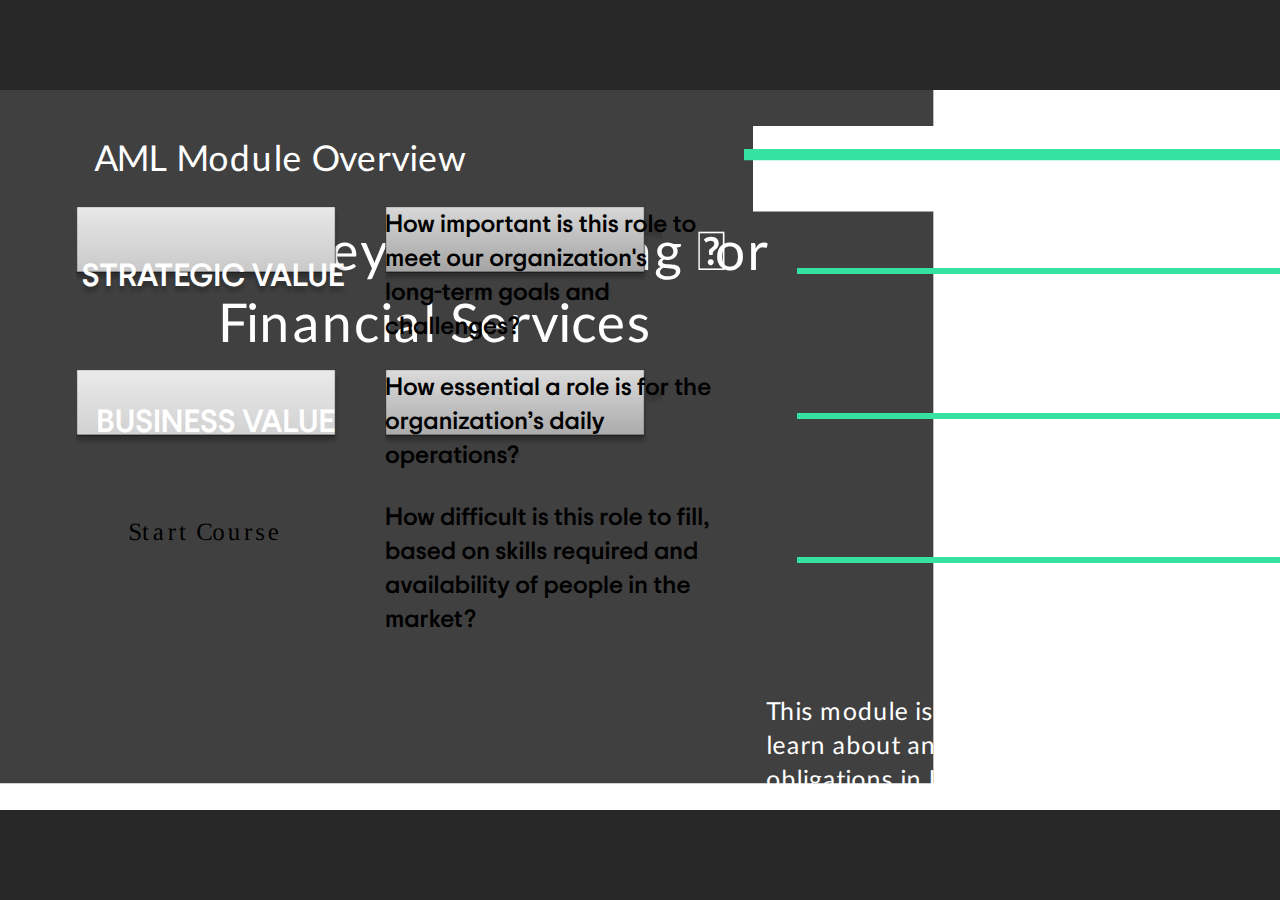
<file: story.html>
﻿<!doctype html>
<html lang="en-US">
<head>
  <meta charset="utf-8">
  <!-- Created using Storyline 360 x64 - http://www.articulate.com  -->
  <!-- version: 3.92.33293.0 -->
  <title>merit slider</title>
  <meta http-equiv="x-ua-compatible" content="IE=edge"/>
  <meta name="viewport" content="width=device-width,initial-scale=1,user-scalable=no,shrink-to-fit=no,minimal-ui"/>
  <meta name="apple-mobile-web-app-capable" content="yes"/>
  <style>
    html, body { height: 100%; padding: 0; margin: 0 }
    #app { height: 100%; width: 100%; }
  </style>

  <script>
    window.DS = {};
    window.globals = {
      DATA_PATH_BASE: '',
      HAS_FRAME: true,
      HAS_SLIDE: true,

      lmsPresent: false,
      tinCanPresent: false,
      cmi5Present: false,
      aoSupport: false,
      scale: 'noscale',
      captureRc: false,
      browserSize: 'optimal',
      bgColor: '#282828',
      features: 'DropInAcc,DropInBase,DropInCore,DropInInteractions,DropInMisc,DropInVectors,DropInVideo,LayerPresentAsDialog,MultipleQuizTracking,UpdatedThemeEditor',
      themeName: 'unified',
      preloaderColor: '#FFFFFF',
      suppressAnalytics: false,
      productChannel: 'stable',
      publishSource: 'storyline',
      aid: 'aid|b4fd3e82-b5eb-42bd-a71d-8811ff7970de',
      cid: '9504d7ad-935c-4027-8bd2-8acc023cb8e1',
      playerVersion: '3.92.33293.0',
      publishTimestamp: '2025-02-05T18:02:08.9802949Z',
      maxIosVideoElements: 10,
      connectionSettings: { message: 'You%20are%20offline.%20Trying%20to%20reconnect...', useDarkTheme: false, mode: 'disabled' },
      hasFeature: function(feature) {
        return this.features.split(',').includes(feature);
      },
      
      parseParams: function(qs) {
        if (window.globals.parsedParams != null) {
          return window.globals.parsedParams;
        }
        qs = (qs || window.location.search.substr(1)).split('+').join(' ');
        var params = {},
            tokens,
            re = /[?&]?([^=]+)=([^&]*)/g;

        while (tokens = re.exec(qs)) {
          params[decodeURIComponent(tokens[1]).trim()] =
            decodeURIComponent(tokens[2]).trim();
        }
        window.globals.parsedParams = params;
        return params;
      }

    };
  </script>
  <script>
    var isIe11 = ('ActiveXObject' in window || window.MSBlobBuilder != null)
      && window.msCrypto != null && !window.ActiveXObject;
    if (isIe11) {
      window.globals.unsupportedBrowser = true;
      document.write(atob('[base64]'));
    }
  </script>

  <script>
    if (window.globals.hasFeature('MultiLanguageSinglePackageSupport')) {
      
      
    }
  </script>

  
  <script>window.THREE = { };</script>
  
</head>
<body style="background: #282828" class="cs-HTML theme-unified">
  <!-- 360 -->
  <script>!function(){var e,i=/iPhone/i,o=/iPod/i,n=/iPad/i,t=/\biOS-universal(?:.+)Mac\b/i,r=/\bAndroid(?:.+)Mobile\b/i,a=/Android/i,d=/(?:SD4930UR|\bSilk(?:.+)Mobile\b)/i,p=/Silk/i,l=/Windows Phone/i,u=/\bWindows(?:.+)ARM\b/i,b=/BlackBerry/i,s=/BB10/i,c=/Opera Mini/i,f=/\b(CriOS|Chrome)(?:.+)Mobile/i,h=/Mobile(?:.+)Firefox\b/i,v=function(e){return void 0!==e&&"MacIntel"===e.platform&&"number"==typeof e.maxTouchPoints&&e.maxTouchPoints>1&&"undefined"==typeof MSStream};e=function(e){var m={userAgent:"",platform:"",maxTouchPoints:0};e||"undefined"==typeof navigator?"string"==typeof e?m.userAgent=e:e&&e.userAgent&&(m={userAgent:e.userAgent,platform:e.platform,maxTouchPoints:e.maxTouchPoints||0}):m={userAgent:navigator.userAgent,platform:navigator.platform,maxTouchPoints:navigator.maxTouchPoints||0};var g=m.userAgent,y=g.split("[FBAN");void 0!==y[1]&&(g=y[0]),void 0!==(y=g.split("Twitter"))[1]&&(g=y[0]);var A=function(e){return function(i){return i.test(e)}}(g),w={apple:{phone:A(i)&&!A(l),ipod:A(o),tablet:!A(i)&&(A(n)||v(m))&&!A(l),universal:A(t),device:(A(i)||A(o)||A(n)||A(t)||v(m))&&!A(l)},amazon:{phone:A(d),tablet:!A(d)&&A(p),device:A(d)||A(p)},android:{phone:!A(l)&&A(d)||!A(l)&&A(r),tablet:!A(l)&&!A(d)&&!A(r)&&(A(p)||A(a)),device:!A(l)&&(A(d)||A(p)||A(r)||A(a))||A(/\bokhttp\b/i)},windows:{phone:A(l),tablet:A(u),device:A(l)||A(u)},other:{blackberry:A(b),blackberry10:A(s),opera:A(c),firefox:A(h),chrome:A(f),device:A(b)||A(s)||A(c)||A(h)||A(f)},any:!1,phone:!1,tablet:!1};return w.any=w.apple.device||w.android.device||w.windows.device||w.other.device,w.phone=w.apple.phone||w.android.phone||w.windows.phone,w.tablet=w.apple.tablet||w.android.tablet||w.windows.tablet,w}(),"object"==typeof exports&&"undefined"!=typeof module?module.exports=e:"function"==typeof define&&define.amd?define((function(){return e})):this.isMobile=e}();
    window.isMobile.apple.tablet = window.isMobile.apple.tablet ||
      (navigator.platform === 'MacIntel' && navigator.maxTouchPoints > 1);
    window.isMobile.apple.device = window.isMobile.apple.device || window.isMobile.apple.tablet;
    window.isMobile.tablet = window.isMobile.tablet || window.isMobile.apple.tablet;
    window.isMobile.any = window.isMobile.any || window.isMobile.apple.tablet;
  </script>

  <div id="focus-sink" tabindex="-1"></div>

  <div id="preso"></div>
  <script>
    (function() {

      var classTypes = [ 'desktop', 'mobile', 'phone', 'tablet' ];

      var addDeviceClasses = function(prefix, testObj) {
        var curr, i;
        for (i = 0; i < classTypes.length; i++) {
          curr = classTypes[i];
          if (testObj[curr]) {
            document.body.classList.add(prefix + curr);
          }
        }
      };

      var params = window.globals.parseParams(),
          isDevicePreview = params.devicepreview === '1',
          isPhoneOverride = params.deviceType === 'phone' || (isDevicePreview && params.phone == '1'),
          isTabletOverride = (params.deviceType === 'tablet' || isDevicePreview) && !isPhoneOverride,
          isMobileOverride = isPhoneOverride || isTabletOverride;

      var deviceView = {
        desktop: !window.isMobile.any && !isMobileOverride,
        mobile: window.isMobile.any || isMobileOverride,
        phone: isPhoneOverride || (window.isMobile.phone && !isTabletOverride),
        tablet: isTabletOverride || window.isMobile.tablet
      };

      window.globals.deviceView = deviceView;
      window.isMobile.desktop = !window.isMobile.any;
      window.isMobile.mobile = window.isMobile.any;

      addDeviceClasses('view-', deviceView);

    })();
  </script>
  
  <script src='story_content/triggers.js' type=text/javascript></script>
<script src='story_content/user.js' type=text/javascript></script>
  <div class="slide-loader"></div>

  <script>
    var doc = document, loader = doc.body.querySelector('.slide-loader'); [ 1, 2, 3 ].forEach(function(n) { var d = doc.createElement('div'); d.style.backgroundColor = window.globals.preloaderColor; d.classList.add('mobile-loader-dot'); d.classList.add('dot' + n); loader.appendChild(d); });
  </script>

  <div class="mobile-load-title-overlay" style="display: none">
    <div class="mobile-load-title">merit slider</div>
  </div>

  <div class="mobile-chrome-warning"></div>

  
<style>
  .warn-connection-dialog {
    display: none;
    background: transparent;
    pointer-events: all;
    position: fixed;
    left: 0;
    top: 0;
    width: 100%;
    height: 100%;
    z-index: 999;
  }

  .warn-connection-content {
    pointer-events: all;
    border-radius: 4px;
    background: white;
    border: 1px solid #E7E7E7;
    color: #333333;
    box-shadow: 0 2px 4px rgba(0, 0, 0, 0.25);
    transition: all 150ms ease-out;
    position: absolute;
    white-space: nowrap;
  }

  .view-phone.is-landscape .warn-connection-content {
    left: 23px;
    bottom: 23px;
  }

  .view-tablet.is-landscape .warn-connection-content {
    left: 50%;
    top: 20px;
    transform: translateX(-50%);
  }

  .view-mobile.is-portrait .warn-connection-content {
    transform: translate(-50%, calc(-100% - 15px));
  }

  .warn-connection-content p {
    display: inline-block;
    margin: 0 8px 0 0;
    line-height: 33px;
    font-size: 11px;
  }

  .warn-connection-content svg {
    position: relative;
    vertical-align: middle;
    margin: 0 2px 2px 8px;
  }

  .view-desktop .warn-connection-content {
    left: 1.5em;
    bottom: 1.5em;
  }

  .view-desktop .warn-connection-content p {
    font-size: 1.1em;
  }

  .is-offline .warn-connection-dialog {
    display: block;
  }

  .is-offline .cs-panel * {
    pointer-events: none !important;
  }

  .is-offline .cs-panel {
    pointer-events: all !important;
  }

  .is-offline #nav-controls * {
    pointer-events: none !important;
  }

  .is-offline #nav-controls {
    pointer-events: all !important;
  }
</style>

<div class="warn-connection-dialog" role="alertdialog" aria-modal="true" tabindex="0" aria-labelledby="warn-connection-message">
  <div class="warn-connection-content">
    <svg width="17" height="15" viewBox="0 0 17 15" xmlns="http://www.w3.org/2000/svg">
      <path fill="#8F0000" stroke="white" d="M16.07,12.98 L15.88,12.23 L9.51,1.21 C8.97,0.26,7.6,0.26,7.06,1.21 L0.69,12.23 C0.15,13.16,0.81,14.36,1.91,14.36 H14.65 C15.47,14.36,16.05,13.7,16.07,12.98 Z"/>
      <path fill="white" stroke="white" d="M8.58,5.5 C8.35,5.28,8.5,5.35,8.21,5.32 C8.09,5.35,7.97,5.49,7.96,5.67 C7.97,5.79,7.98,5.92,7.98,6.04 L7.98,6.04 C7.99,6.17,8,6.31,8.01,6.43 L8.01,6.44 C8.03,6.92,8.06,7.41,8.09,7.9 L8.09,7.9 C8.12,8.39,8.14,8.88,8.17,9.37 C8.17,9.39,8.18,9.42,8.2,9.44 C8.23,9.46,8.25,9.47,8.28,9.47 C8.31,9.47,8.34,9.46,8.35,9.44 C8.37,9.43,8.38,9.4,8.39,9.35 L8.39,9.34 C8.39,9.24,8.4,9.15,8.4,9.05 L8.4,9.05 C8.41,8.96,8.41,8.86,8.42,8.75 C8.43,8.44,8.45,8.12,8.47,7.81 L8.47,7.81 C8.49,7.49,8.51,7.18,8.53,6.87 C8.55,6.46,8.56,6.05,8.59,5.64 L8.6,5.62 C8.6,5.57,8.59,5.53,8.58,5.5 L8.21,5.32 Z"/>
      <circle fill="white" stroke="white" cx="8.3" cy="11.35" r="0.3"/>
    </svg>
    <p id="warn-connection-message">You are offline. Trying to reconnect...</p>
  </div>
</div>

<script>
  (function() {
    window.DS.connection = {
      warningShown: false,
      assets: {},
      loadingAssetGroup: false,
      retryDelay: 500
    };

    var connectionSettings = window.globals.connectionSettings || {};

    var useConnectionMessages = window.AbortController != null &&
      window.location.protocol != 'file:' &&
      connectionSettings.mode === 'normal';

    window.DS.connection.useConnectionMessages = useConnectionMessages;

    var assetCount = 0;
    var checkLoadedId;


    if (useConnectionMessages && connectionSettings != null) {
      var contentEl = document.querySelector('.warn-connection-content');
      var messageEl = contentEl.querySelector('p');

      if (connectionSettings.useDarkTheme) {
        contentEl.style.borderColor = '#BABBBA';
        contentEl.style.backgroundColor = '#282828';
        contentEl.style.color = '#FFFFFF';
      }

      if (connectionSettings.message != null) {
        messageEl.textContent = window.decodeURIComponent(connectionSettings.message);
      }
    }

    function checkAssetsReady() {
      for (var i in DS.connection.assets) {
        if (!DS.connection.assets[i].success) {
          return false;
        }
      }
      return true;
    }

    function stopAssetGroup() {
      if (!useConnectionMessages) { return; }

      assetCount = 0;

      DS.connection.oldAssetGroup = DS.connection.assets;
      DS.connection.assets = {};
      DS.connection.loadingAssetGroup = false;
      clearInterval(checkLoadedId);
    }

    function startAssetGroup() {
      if (!useConnectionMessages) { return; }
      var ticks = 0;
      clearInterval(checkLoadedId);
      checkLoadedId = setInterval(function() {
        var loaded = 0;
        if (assetCount === 0 && loaded === 0) {
          clearInterval(checkLoadedId);
          return;
        }

        for (var i in DS.connection.assets) {
          if (DS.connection.assets[i].success) {
            loaded++;
          }
        }

        if (assetCount === loaded && checkAssetsReady()) {
          for (var i in DS.connection.assets) {
            if (DS.connection.assets[i].action) {
              DS.connection.assets[i].action();
            }
          }
          hideWarning();
          stopAssetGroup();
        }
      }, 100)
    }

    function requiredAsset(url, action, retry, type) {
      if (!useConnectionMessages) { return; }
      if (DS.connection.assets[url]) { return; }

      DS.connection.assets[url] = {
        success: false, action: action, retry: retry, type: type
      };
      assetCount = Object.keys(DS.connection.assets).length;
      if (!DS.connection.loadingAssetGroup) {
        startAssetGroup();
      }
      DS.connection.loadingAssetGroup = true;
    }

    function assetLoaded(url) {
      if (!useConnectionMessages) { return; }
      if (DS.connection.assets[url]) {
        DS.connection.assets[url].success = true;
      }
    }

    function assetFailed(url) {
      if (!useConnectionMessages) { return; }
      if (!DS.connection.assets[url]) {
        if (/\.js$/.test(url) && url.indexOf('transcripts') === -1) {
          setTimeout(function() {
            if (DS.connection.lastSlideLoaded != null) {
              DS.connection.lastSlideLoaded();
            }
          }, DS.connection.retryDelay);
        }
        return;
      }
      if (!DS.connection.warningShown) { showWarning(); }
      if (DS.connection.assets[url].retry) {
        setTimeout(function() {
          if (!DS.connection.assets[url].success) {
            DS.connection.assets[url].retry()
          }
        }, DS.connection.retryDelay);
      }
    }

    function hideWarning() {
      document.body.classList.remove('is-offline');
      DS.connection.warningShown = false;
      enableKeys();
    }
    DS.connection.hideWarning = hideWarning

    function showWarning(btn) {
      document.body.classList.add('is-offline')
      DS.connection.warningShown = true;
      updateWarningPosition();
      disableKeys();
    }

    function updateWarningPosition() {
      if (!DS.connection.warningShown) {
        return;
      }

      var isPortrait = document.body.classList.contains('is-portrait');
      var isMobile = document.body.classList.contains('view-mobile');
      var warningEl = document.querySelector('.warn-connection-content');

      if (isPortrait && isMobile) {
        var slide = document.querySelector('.primary-slide');
        var slideRect = slide != null
          ? slide.getBoundingClientRect()
          : { top: window.innerHeight, left: 0, width: window.innerWidth };

        warningEl.style.top = `${slideRect.top}px`
        warningEl.style.left = `${slideRect.left + slideRect.width / 2}px`
      } else {
        warningEl.style.top = null;
        warningEl.style.left = null;
      }

      window.requestAnimationFrame(updateWarningPosition);
    }

    function onDisableKeyDown(e) {
      e.preventDefault();
      e.stopImmediatePropagation();
    }

    function onDisableKeyUp(e) {
      e.preventDefault();
      e.stopImmediatePropagation();
    }

    var accStyle = document.createElement('style');
    var warnDialogEl = document.querySelector('.warn-connection-dialog');

    function disableKeys() {
      if (DS.views && DS.views.nsStack && DS.views.nsStack.length === 1) {
        DS.views.nsStack[0].tabReachable = false
        DS.views.nsStack[0].updateTabIndex(true, true);
      }

      accStyle.innerHTML = '.acc-shadow-dom { display: none; }';
      document.body.appendChild(accStyle);

      warnDialogEl.parentNode.append(warnDialogEl);
      warnDialogEl.focus();
    }

    function enableKeys() {
      accStyle.remove();
      if (DS.views && DS.views.nsStack && DS.views.nsStack.length === 1 && DS.views.nsStack[0].name === '_frame') {
        DS.views.nsStack[0].tabReachable = true;
        DS.views.nsStack[0].updateTabIndex();
      }
    }

    // these will all be noops if the feature flag isn't set in
    // the data and `window.globals.features`
    DS.connection.requiredAsset = requiredAsset;
    DS.connection.assetLoaded = assetLoaded;
    DS.connection.assetFailed = assetFailed;
    DS.connection.stopAssetGroup = stopAssetGroup;
    DS.connection.startAssetGroup = startAssetGroup;
  })();
</script>


  <script>
    
    if (window.autoSpider && window.vInterfaceObject) {
      document.querySelector('.mobile-load-title-overlay').style.display = 'none';
    }
  </script>

  

  <link rel="stylesheet" href="html5/data/css/output.min.css" data-noprefix/>
</body>
<script src="html5/lib/scripts/bootstrapper.min.js"></script>
</html>
</file>
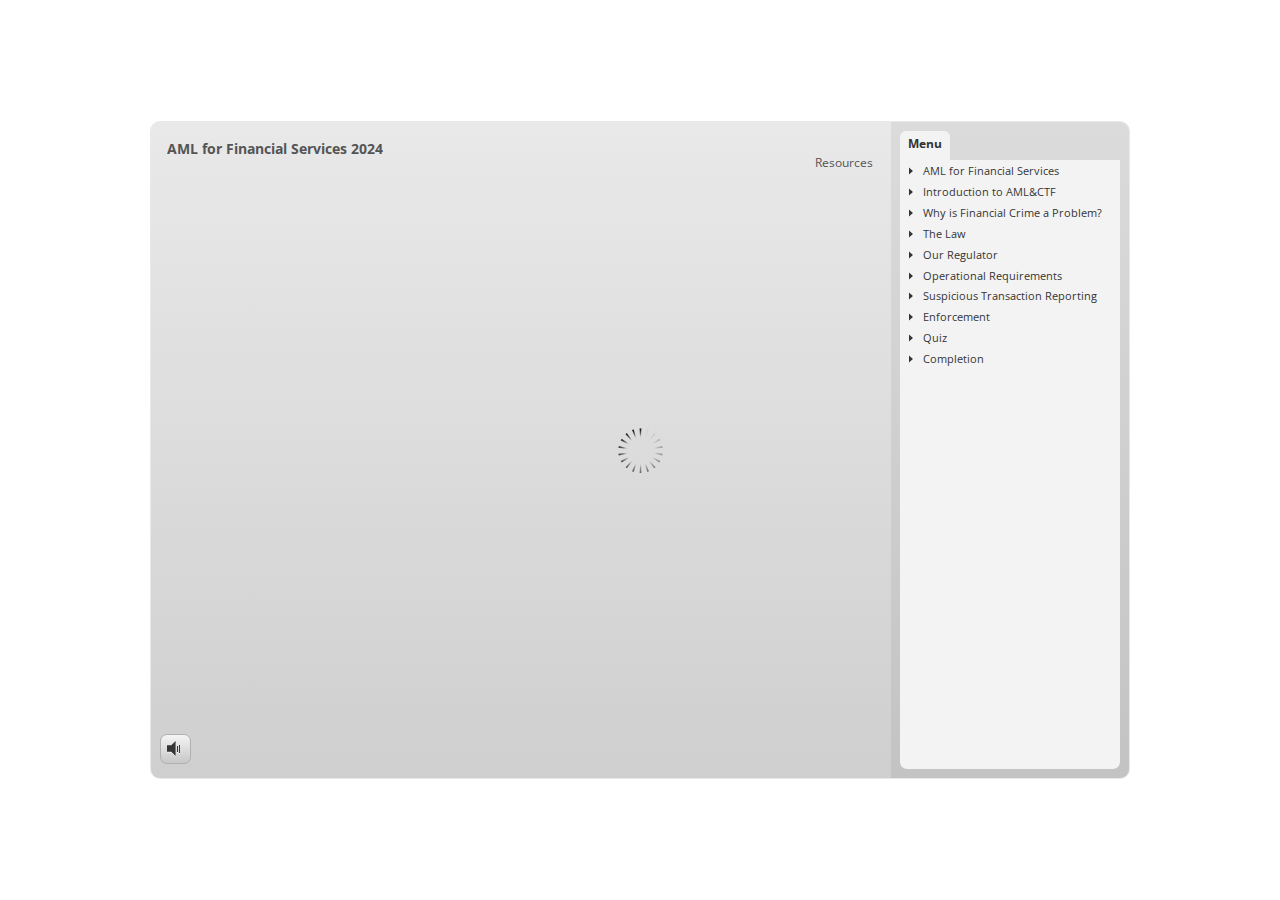
<file: AML_2024_SCORM_Final/index_lms.html>
<!doctype html>
<html lang="en-US">
<head>
  <meta charset="utf-8">
  <!-- Created using Storyline 360 - http://www.articulate.com  -->
  <!-- version: 3.77.30587.0 -->
  <title>AML for Financial Services 2024</title>
  <meta http-equiv="x-ua-compatible" content="IE=edge"/>
  <meta name="viewport" content="width=device-width,initial-scale=1,user-scalable=no,shrink-to-fit=no,minimal-ui"/>
  <meta name="apple-mobile-web-app-capable" content="yes"/>
  <style>
    html, body { height: 100%; padding: 0; margin: 0 }
    #app { height: 100%; width: 100%; }
  </style>

  <script>
    window.DS = {};
    window.globals = {
      DATA_PATH_BASE: '',
      HAS_FRAME: true,
      HAS_SLIDE: true,

      lmsPresent: true,
      tinCanPresent: false,
      cmi5Present: false,
      aoSupport: false,
      scale: 'noscale',
      captureRc: false,
      browserSize: 'optimal',
      bgColor: '#FFFFFF',
      features: 'AccessibleVideo,ConnectionMessages,DropIn1,DropIn2,FullScreenToggle,LayerPresentAsDialog,MultipleQuizTracking,PlayerSpeedControl,StreamingVideo,UpdatedThemeEditor,UseAudioElement,VideoSync',
      themeName: 'classic',
      preloaderColor: '#FFFFFF',
      suppressAnalytics: false,
      productChannel: 'stable',
      publishSource: 'storyline',
      aid: 'auth0|5b47d47bbbb47a65d38d2923',
      cid: '1343867c-0212-4703-a3ad-93e9c1298f68',
      playerVersion: '3.77.30587.0',
      publishTimestamp: '2024-09-12T15:49:15.2187173Z',
      maxIosVideoElements: 10,
      connectionSettings: { mode: 'disabled' },

      
      parseParams: function(qs) {
        if (window.globals.parsedParams != null) {
          return window.globals.parsedParams;
        }
        qs = (qs || window.location.search.substr(1)).split('+').join(' ');
        var params = {},
            tokens,
            re = /[?&]?([^=]+)=([^&]*)/g;

        while (tokens = re.exec(qs)) {
          params[decodeURIComponent(tokens[1]).trim()] =
            decodeURIComponent(tokens[2]).trim();
        }
        window.globals.parsedParams = params;
        return params;
      }

    };
  </script>
  <script>
    var isIe11 = ('ActiveXObject' in window || window.MSBlobBuilder != null)
      && window.msCrypto != null && !window.ActiveXObject;
    if (isIe11) {
      window.globals.unsupportedBrowser = true;
      document.write(atob('[base64]'));
    }
  </script>
  <script src="lms/scormdriver.js" charset="utf-8"></script>
  <script>window.THREE = { };</script>
  
</head>
<body style="background: #FFFFFF" class="cs-HTML theme-classic">
  <!-- 360 -->
  <script>!function(){var e,i=/iPhone/i,o=/iPod/i,n=/iPad/i,t=/\biOS-universal(?:.+)Mac\b/i,r=/\bAndroid(?:.+)Mobile\b/i,a=/Android/i,d=/(?:SD4930UR|\bSilk(?:.+)Mobile\b)/i,p=/Silk/i,l=/Windows Phone/i,u=/\bWindows(?:.+)ARM\b/i,b=/BlackBerry/i,s=/BB10/i,c=/Opera Mini/i,f=/\b(CriOS|Chrome)(?:.+)Mobile/i,h=/Mobile(?:.+)Firefox\b/i,v=function(e){return void 0!==e&&"MacIntel"===e.platform&&"number"==typeof e.maxTouchPoints&&e.maxTouchPoints>1&&"undefined"==typeof MSStream};e=function(e){var m={userAgent:"",platform:"",maxTouchPoints:0};e||"undefined"==typeof navigator?"string"==typeof e?m.userAgent=e:e&&e.userAgent&&(m={userAgent:e.userAgent,platform:e.platform,maxTouchPoints:e.maxTouchPoints||0}):m={userAgent:navigator.userAgent,platform:navigator.platform,maxTouchPoints:navigator.maxTouchPoints||0};var g=m.userAgent,y=g.split("[FBAN");void 0!==y[1]&&(g=y[0]),void 0!==(y=g.split("Twitter"))[1]&&(g=y[0]);var A=function(e){return function(i){return i.test(e)}}(g),w={apple:{phone:A(i)&&!A(l),ipod:A(o),tablet:!A(i)&&(A(n)||v(m))&&!A(l),universal:A(t),device:(A(i)||A(o)||A(n)||A(t)||v(m))&&!A(l)},amazon:{phone:A(d),tablet:!A(d)&&A(p),device:A(d)||A(p)},android:{phone:!A(l)&&A(d)||!A(l)&&A(r),tablet:!A(l)&&!A(d)&&!A(r)&&(A(p)||A(a)),device:!A(l)&&(A(d)||A(p)||A(r)||A(a))||A(/\bokhttp\b/i)},windows:{phone:A(l),tablet:A(u),device:A(l)||A(u)},other:{blackberry:A(b),blackberry10:A(s),opera:A(c),firefox:A(h),chrome:A(f),device:A(b)||A(s)||A(c)||A(h)||A(f)},any:!1,phone:!1,tablet:!1};return w.any=w.apple.device||w.android.device||w.windows.device||w.other.device,w.phone=w.apple.phone||w.android.phone||w.windows.phone,w.tablet=w.apple.tablet||w.android.tablet||w.windows.tablet,w}(),"object"==typeof exports&&"undefined"!=typeof module?module.exports=e:"function"==typeof define&&define.amd?define((function(){return e})):this.isMobile=e}();
    window.isMobile.apple.tablet = window.isMobile.apple.tablet ||
      (navigator.platform === 'MacIntel' && navigator.maxTouchPoints > 1);
    window.isMobile.apple.device = window.isMobile.apple.device || window.isMobile.apple.tablet;
    window.isMobile.tablet = window.isMobile.tablet || window.isMobile.apple.tablet;
    window.isMobile.any = window.isMobile.any || window.isMobile.apple.tablet;
  </script>

  <div id="focus-sink" tabindex="-1"></div>

  <div id="preso"></div>
  <script>
    (function() {

      var classTypes = [ 'desktop', 'mobile', 'phone', 'tablet' ];

      var addDeviceClasses = function(prefix, testObj) {
        var curr, i;
        for (i = 0; i < classTypes.length; i++) {
          curr = classTypes[i];
          if (testObj[curr]) {
            document.body.classList.add(prefix + curr);
          }
        }
      };

      var params = window.globals.parseParams(),
          isDevicePreview = params.devicepreview === '1',
          isPhoneOverride = params.deviceType === 'phone' || (isDevicePreview && params.phone == '1'),
          isTabletOverride = (params.deviceType === 'tablet' || isDevicePreview) && !isPhoneOverride,
          isMobileOverride = isPhoneOverride || isTabletOverride;

      var deviceView = {
        desktop: !window.isMobile.any && !isMobileOverride,
        mobile: window.isMobile.any || isMobileOverride,
        phone: isPhoneOverride || (window.isMobile.phone && !isTabletOverride),
        tablet: isTabletOverride || window.isMobile.tablet
      };

      window.globals.deviceView = deviceView;
      window.isMobile.desktop = !window.isMobile.any;
      window.isMobile.mobile = window.isMobile.any;

      addDeviceClasses('view-', deviceView);

    })();
  </script>
  
  <script src='story_content/user.js' type=text/javascript></script>
  <div class="slide-loader"></div>

  <script>
    if (window.globals.deviceView.isMobile) { var doc = document, loader = doc.body.querySelector('.slide-loader'); [ 1, 2, 3 ].forEach(function(n) { var d = doc.createElement('div'); d.style.backgroundColor = window.globals.preloaderColor; d.classList.add('mobile-loader-dot'); d.classList.add('dot' + n); loader.appendChild(d); }); }
  </script>

  <div class="mobile-load-title-overlay" style="display: none">
    <div class="mobile-load-title">AML for Financial Services 2024</div>
  </div>

  <div class="mobile-chrome-warning"></div>

  
<style>
  .warn-connection-dialog {
    display: none;
    background: transparent;
    pointer-events: none;
    position: fixed;
    left: 0;
    top: 0;
    width: 100%;
    height: 100%;
    z-index: 999;
  }

  .warn-connection-content {
    border-radius: 4px;
    background: white;
    border: 1px solid #E7E7E7;
    color: #333333;
    box-shadow: 0 2px 4px rgba(0, 0, 0, 0.25);
    transition: all 150ms ease-out;
    position: absolute;
    white-space: nowrap;
  }

  .view-phone.is-landscape .warn-connection-content {
    left: 23px;
    bottom: 23px;
  }

  .view-tablet.is-landscape .warn-connection-content {
    left: 50%;
    top: 20px;
    transform: translateX(-50%);
  }

  .is-portrait .warn-connection-content {
    transform: translate(-50%, calc(-100% - 15px));
  }

  .warn-connection-content p {
    display: inline-block;
    margin: 0 8px 0 0;
    line-height: 33px;
    font-size: 11px;
  }

  .warn-connection-content svg {
    position: relative;
    vertical-align: middle;
    margin: 0 2px 2px 8px;
  }

  .view-desktop .warn-connection-content {
    left: 1.5em;
    bottom: 1.5em;
  }

  .view-desktop .warn-connection-content p {
    font-size: 1.1em;
  }

  .is-offline .warn-connection-dialog {
    display: block;
  }

  .is-offline .cs-panel * {
    pointer-events: none !important;
  }

  .is-offline .cs-panel {
    pointer-events: all !important;
  }

  .is-offline #nav-controls * {
    pointer-events: none !important;
  }

  .is-offline #nav-controls {
    pointer-events: all !important;
  }
</style>

<div class="warn-connection-dialog">
  <div class="warn-connection-content">
    <svg width="17" height="15" viewBox="0 0 17 15" xmlns="http://www.w3.org/2000/svg">
      <path fill="#8F0000" stroke="white" d="M16.07,12.98 L15.88,12.23 L9.51,1.21 C8.97,0.26,7.6,0.26,7.06,1.21 L0.69,12.23 C0.15,13.16,0.81,14.36,1.91,14.36 H14.65 C15.47,14.36,16.05,13.7,16.07,12.98 Z"/>
      <path fill="white" stroke="white" d="M8.58,5.5 C8.35,5.28,8.5,5.35,8.21,5.32 C8.09,5.35,7.97,5.49,7.96,5.67 C7.97,5.79,7.98,5.92,7.98,6.04 L7.98,6.04 C7.99,6.17,8,6.31,8.01,6.43 L8.01,6.44 C8.03,6.92,8.06,7.41,8.09,7.9 L8.09,7.9 C8.12,8.39,8.14,8.88,8.17,9.37 C8.17,9.39,8.18,9.42,8.2,9.44 C8.23,9.46,8.25,9.47,8.28,9.47 C8.31,9.47,8.34,9.46,8.35,9.44 C8.37,9.43,8.38,9.4,8.39,9.35 L8.39,9.34 C8.39,9.24,8.4,9.15,8.4,9.05 L8.4,9.05 C8.41,8.96,8.41,8.86,8.42,8.75 C8.43,8.44,8.45,8.12,8.47,7.81 L8.47,7.81 C8.49,7.49,8.51,7.18,8.53,6.87 C8.55,6.46,8.56,6.05,8.59,5.64 L8.6,5.62 C8.6,5.57,8.59,5.53,8.58,5.5 L8.21,5.32 Z"/>
      <circle fill="white" stroke="white" cx="8.3" cy="11.35" r="0.3"/>
    </svg>
    <p>You are offline. Trying to reconnect...</p>
  </div>
</div>

<script>
  (function() {
    window.DS.connection = {
      warningShown: false,
      assets: {},
      loadingAssetGroup: false,
      retryDelay: 500
    };

    var connectionSettings = window.globals.connectionSettings || {};

    // The `window.globals.features` variable must be set in `webpack.dev.config` when testing locally - it is not enough
    // to have it in the data - but it must be set there as well.
    var useConnectionMessages = window.AbortController != null &&
      window.location.protocol != 'file:' &&
      window.globals.features.indexOf('ConnectionMessages') != -1 &&
      connectionSettings.mode === 'normal';

    window.DS.connection.useConnectionMessages = useConnectionMessages

    var assetCount = 0;
    var checkLoadedId;


    if (useConnectionMessages && connectionSettings != null) {
      var contentEl = document.querySelector('.warn-connection-content');
      var messageEl = contentEl.querySelector('p')

      if (connectionSettings.useDarkTheme) {
        contentEl.style.borderColor = '#BABBBA';
        contentEl.style.backgroundColor = '#282828';
        contentEl.style.color = '#FFFFFF';
      }

      if (connectionSettings.message != null) {
        messageEl.textContent = window.decodeURIComponent(connectionSettings.message);
      }
    }

    function checkAssetsReady() {
      for (var i in DS.connection.assets) {
        if (!DS.connection.assets[i].success) {
          return false;
        }
      }
      return true;
    }

    function stopAssetGroup() {
      if (!useConnectionMessages) { return; }

      assetCount = 0;

      DS.connection.oldAssetGroup = DS.connection.assets;
      DS.connection.assets = {};
      DS.connection.loadingAssetGroup = false;
      clearInterval(checkLoadedId);
    }

    function startAssetGroup() {
      if (!useConnectionMessages) { return; }
      var ticks = 0;
      clearInterval(checkLoadedId);
      checkLoadedId = setInterval(function() {
        var loaded = 0;
        if (assetCount === 0 && loaded === 0) {
          clearInterval(checkLoadedId);
          return;
        }

        for (var i in DS.connection.assets) {
          if (DS.connection.assets[i].success) {
            loaded++;
          }
        }

        if (assetCount === loaded && checkAssetsReady()) {
          for (var i in DS.connection.assets) {
            if (DS.connection.assets[i].action) {
              DS.connection.assets[i].action();
            }
          }
          hideWarning();
          stopAssetGroup();
        }
      }, 100)
    }

    function requiredAsset(url, action, retry, type) {
      if (!useConnectionMessages) { return; }
      if (DS.connection.assets[url]) { return; }

      DS.connection.assets[url] = {
        success: false, action: action, retry: retry, type: type
      };
      assetCount = Object.keys(DS.connection.assets).length;
      if (!DS.connection.loadingAssetGroup) {
        startAssetGroup();
      }
      DS.connection.loadingAssetGroup = true;
    }

    function assetLoaded(url) {
      if (!useConnectionMessages) { return; }
      if (DS.connection.assets[url]) {
        DS.connection.assets[url].success = true;
      }
    }

    function assetFailed(url) {
      if (!useConnectionMessages) { return; }
      if (!DS.connection.assets[url]) {
        if (/\.js$/.test(url) && url.indexOf('transcripts') === -1) {
          setTimeout(function() {
            if (DS.connection.lastSlideLoaded != null) {
              DS.connection.lastSlideLoaded();
            }
          }, DS.connection.retryDelay);
        }
        return;
      }
      if (!DS.connection.warningShown) { showWarning(); }
      if (DS.connection.assets[url].retry) {
        setTimeout(function() {
          if (!DS.connection.assets[url].success) {
            DS.connection.assets[url].retry()
          }
        }, DS.connection.retryDelay);
      }
    }

    function hideWarning() {
      document.body.classList.remove('is-offline');
      DS.connection.warningShown = false;
    }
    DS.connection.hideWarning = hideWarning

    function showWarning(btn) {
      document.body.classList.add('is-offline')
      DS.connection.warningShown = true;
      updateWarningPosition();
    }

    function updateWarningPosition() {
      if (!DS.connection.warningShown) {
        return;
      }

      var isPortrait = document.body.classList.contains('is-portrait');
      var warningEl = document.querySelector('.warn-connection-content');

      if (isPortrait) {
        var slide = document.querySelector('.primary-slide');
        var slideRect = slide.getBoundingClientRect();

        warningEl.style.top = `${slideRect.top}px`
        warningEl.style.left = `${slideRect.left + slideRect.width / 2}px`
      } else {
        warningEl.style.top = null;
        warningEl.style.left = null;
      }

      window.requestAnimationFrame(updateWarningPosition);
    }

    // these will all be noops if the feature flag isn't set in
    // the data and `window.globals.features`
    DS.connection.requiredAsset = requiredAsset;
    DS.connection.assetLoaded = assetLoaded;
    DS.connection.assetFailed = assetFailed;
    DS.connection.stopAssetGroup = stopAssetGroup;
    DS.connection.startAssetGroup = startAssetGroup;
  })();
</script>


  <script>
    
    if (window.autoSpider && window.vInterfaceObject) {
      document.querySelector('.mobile-load-title-overlay').style.display = 'none';
    }
  </script>

  

  <link rel="stylesheet" href="html5/data/css/output.min.css" data-noprefix/>
</body>
<script src="html5/lib/scripts/bootstrapper.min.js"></script>
</html>
</file>
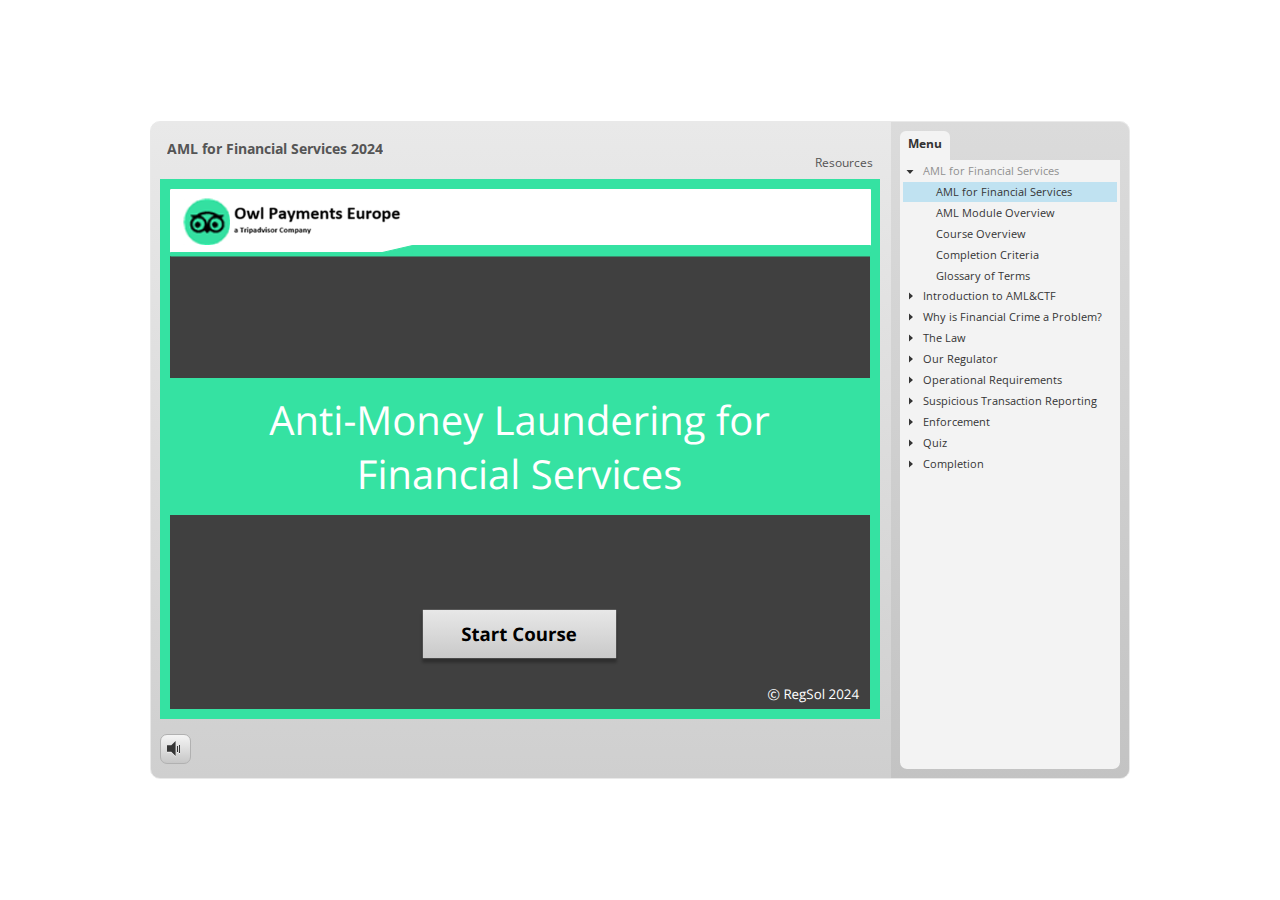
<file: AML_2024_SCORM_Final/story.html>
﻿<!doctype html>
<html lang="en-US">
<head>
  <meta charset="utf-8">
  <!-- Created using Storyline 360 - http://www.articulate.com  -->
  <!-- version: 3.77.30587.0 -->
  <title>AML for Financial Services 2024</title>
  <meta http-equiv="x-ua-compatible" content="IE=edge"/>
  <meta name="viewport" content="width=device-width,initial-scale=1,user-scalable=no,shrink-to-fit=no,minimal-ui"/>
  <meta name="apple-mobile-web-app-capable" content="yes"/>
  <style>
    html, body { height: 100%; padding: 0; margin: 0 }
    #app { height: 100%; width: 100%; }
  </style>

  <script>
    window.DS = {};
    window.globals = {
      DATA_PATH_BASE: '',
      HAS_FRAME: true,
      HAS_SLIDE: true,

      lmsPresent: false,
      tinCanPresent: false,
      cmi5Present: false,
      aoSupport: false,
      scale: 'noscale',
      captureRc: false,
      browserSize: 'optimal',
      bgColor: '#FFFFFF',
      features: 'AccessibleVideo,ConnectionMessages,DropIn1,DropIn2,FullScreenToggle,LayerPresentAsDialog,MultipleQuizTracking,PlayerSpeedControl,StreamingVideo,UpdatedThemeEditor,UseAudioElement,VideoSync',
      themeName: 'classic',
      preloaderColor: '#FFFFFF',
      suppressAnalytics: false,
      productChannel: 'stable',
      publishSource: 'storyline',
      aid: 'auth0|5b47d47bbbb47a65d38d2923',
      cid: '1343867c-0212-4703-a3ad-93e9c1298f68',
      playerVersion: '3.77.30587.0',
      publishTimestamp: '2024-09-12T15:49:15.1987778Z',
      maxIosVideoElements: 10,
      connectionSettings: { mode: 'disabled' },

      
      parseParams: function(qs) {
        if (window.globals.parsedParams != null) {
          return window.globals.parsedParams;
        }
        qs = (qs || window.location.search.substr(1)).split('+').join(' ');
        var params = {},
            tokens,
            re = /[?&]?([^=]+)=([^&]*)/g;

        while (tokens = re.exec(qs)) {
          params[decodeURIComponent(tokens[1]).trim()] =
            decodeURIComponent(tokens[2]).trim();
        }
        window.globals.parsedParams = params;
        return params;
      }

    };
  </script>
  <script>
    var isIe11 = ('ActiveXObject' in window || window.MSBlobBuilder != null)
      && window.msCrypto != null && !window.ActiveXObject;
    if (isIe11) {
      window.globals.unsupportedBrowser = true;
      document.write(atob('[base64]'));
    }
  </script>
  
  <script>window.THREE = { };</script>
  
</head>
<body style="background: #FFFFFF" class="cs-HTML theme-classic">
  <!-- 360 -->
  <script>!function(){var e,i=/iPhone/i,o=/iPod/i,n=/iPad/i,t=/\biOS-universal(?:.+)Mac\b/i,r=/\bAndroid(?:.+)Mobile\b/i,a=/Android/i,d=/(?:SD4930UR|\bSilk(?:.+)Mobile\b)/i,p=/Silk/i,l=/Windows Phone/i,u=/\bWindows(?:.+)ARM\b/i,b=/BlackBerry/i,s=/BB10/i,c=/Opera Mini/i,f=/\b(CriOS|Chrome)(?:.+)Mobile/i,h=/Mobile(?:.+)Firefox\b/i,v=function(e){return void 0!==e&&"MacIntel"===e.platform&&"number"==typeof e.maxTouchPoints&&e.maxTouchPoints>1&&"undefined"==typeof MSStream};e=function(e){var m={userAgent:"",platform:"",maxTouchPoints:0};e||"undefined"==typeof navigator?"string"==typeof e?m.userAgent=e:e&&e.userAgent&&(m={userAgent:e.userAgent,platform:e.platform,maxTouchPoints:e.maxTouchPoints||0}):m={userAgent:navigator.userAgent,platform:navigator.platform,maxTouchPoints:navigator.maxTouchPoints||0};var g=m.userAgent,y=g.split("[FBAN");void 0!==y[1]&&(g=y[0]),void 0!==(y=g.split("Twitter"))[1]&&(g=y[0]);var A=function(e){return function(i){return i.test(e)}}(g),w={apple:{phone:A(i)&&!A(l),ipod:A(o),tablet:!A(i)&&(A(n)||v(m))&&!A(l),universal:A(t),device:(A(i)||A(o)||A(n)||A(t)||v(m))&&!A(l)},amazon:{phone:A(d),tablet:!A(d)&&A(p),device:A(d)||A(p)},android:{phone:!A(l)&&A(d)||!A(l)&&A(r),tablet:!A(l)&&!A(d)&&!A(r)&&(A(p)||A(a)),device:!A(l)&&(A(d)||A(p)||A(r)||A(a))||A(/\bokhttp\b/i)},windows:{phone:A(l),tablet:A(u),device:A(l)||A(u)},other:{blackberry:A(b),blackberry10:A(s),opera:A(c),firefox:A(h),chrome:A(f),device:A(b)||A(s)||A(c)||A(h)||A(f)},any:!1,phone:!1,tablet:!1};return w.any=w.apple.device||w.android.device||w.windows.device||w.other.device,w.phone=w.apple.phone||w.android.phone||w.windows.phone,w.tablet=w.apple.tablet||w.android.tablet||w.windows.tablet,w}(),"object"==typeof exports&&"undefined"!=typeof module?module.exports=e:"function"==typeof define&&define.amd?define((function(){return e})):this.isMobile=e}();
    window.isMobile.apple.tablet = window.isMobile.apple.tablet ||
      (navigator.platform === 'MacIntel' && navigator.maxTouchPoints > 1);
    window.isMobile.apple.device = window.isMobile.apple.device || window.isMobile.apple.tablet;
    window.isMobile.tablet = window.isMobile.tablet || window.isMobile.apple.tablet;
    window.isMobile.any = window.isMobile.any || window.isMobile.apple.tablet;
  </script>

  <div id="focus-sink" tabindex="-1"></div>

  <div id="preso"></div>
  <script>
    (function() {

      var classTypes = [ 'desktop', 'mobile', 'phone', 'tablet' ];

      var addDeviceClasses = function(prefix, testObj) {
        var curr, i;
        for (i = 0; i < classTypes.length; i++) {
          curr = classTypes[i];
          if (testObj[curr]) {
            document.body.classList.add(prefix + curr);
          }
        }
      };

      var params = window.globals.parseParams(),
          isDevicePreview = params.devicepreview === '1',
          isPhoneOverride = params.deviceType === 'phone' || (isDevicePreview && params.phone == '1'),
          isTabletOverride = (params.deviceType === 'tablet' || isDevicePreview) && !isPhoneOverride,
          isMobileOverride = isPhoneOverride || isTabletOverride;

      var deviceView = {
        desktop: !window.isMobile.any && !isMobileOverride,
        mobile: window.isMobile.any || isMobileOverride,
        phone: isPhoneOverride || (window.isMobile.phone && !isTabletOverride),
        tablet: isTabletOverride || window.isMobile.tablet
      };

      window.globals.deviceView = deviceView;
      window.isMobile.desktop = !window.isMobile.any;
      window.isMobile.mobile = window.isMobile.any;

      addDeviceClasses('view-', deviceView);

    })();
  </script>
  
  <script src='story_content/user.js' type=text/javascript></script>
  <div class="slide-loader"></div>

  <script>
    if (window.globals.deviceView.isMobile) { var doc = document, loader = doc.body.querySelector('.slide-loader'); [ 1, 2, 3 ].forEach(function(n) { var d = doc.createElement('div'); d.style.backgroundColor = window.globals.preloaderColor; d.classList.add('mobile-loader-dot'); d.classList.add('dot' + n); loader.appendChild(d); }); }
  </script>

  <div class="mobile-load-title-overlay" style="display: none">
    <div class="mobile-load-title">AML for Financial Services 2024</div>
  </div>

  <div class="mobile-chrome-warning"></div>

  
<style>
  .warn-connection-dialog {
    display: none;
    background: transparent;
    pointer-events: none;
    position: fixed;
    left: 0;
    top: 0;
    width: 100%;
    height: 100%;
    z-index: 999;
  }

  .warn-connection-content {
    border-radius: 4px;
    background: white;
    border: 1px solid #E7E7E7;
    color: #333333;
    box-shadow: 0 2px 4px rgba(0, 0, 0, 0.25);
    transition: all 150ms ease-out;
    position: absolute;
    white-space: nowrap;
  }

  .view-phone.is-landscape .warn-connection-content {
    left: 23px;
    bottom: 23px;
  }

  .view-tablet.is-landscape .warn-connection-content {
    left: 50%;
    top: 20px;
    transform: translateX(-50%);
  }

  .is-portrait .warn-connection-content {
    transform: translate(-50%, calc(-100% - 15px));
  }

  .warn-connection-content p {
    display: inline-block;
    margin: 0 8px 0 0;
    line-height: 33px;
    font-size: 11px;
  }

  .warn-connection-content svg {
    position: relative;
    vertical-align: middle;
    margin: 0 2px 2px 8px;
  }

  .view-desktop .warn-connection-content {
    left: 1.5em;
    bottom: 1.5em;
  }

  .view-desktop .warn-connection-content p {
    font-size: 1.1em;
  }

  .is-offline .warn-connection-dialog {
    display: block;
  }

  .is-offline .cs-panel * {
    pointer-events: none !important;
  }

  .is-offline .cs-panel {
    pointer-events: all !important;
  }

  .is-offline #nav-controls * {
    pointer-events: none !important;
  }

  .is-offline #nav-controls {
    pointer-events: all !important;
  }
</style>

<div class="warn-connection-dialog">
  <div class="warn-connection-content">
    <svg width="17" height="15" viewBox="0 0 17 15" xmlns="http://www.w3.org/2000/svg">
      <path fill="#8F0000" stroke="white" d="M16.07,12.98 L15.88,12.23 L9.51,1.21 C8.97,0.26,7.6,0.26,7.06,1.21 L0.69,12.23 C0.15,13.16,0.81,14.36,1.91,14.36 H14.65 C15.47,14.36,16.05,13.7,16.07,12.98 Z"/>
      <path fill="white" stroke="white" d="M8.58,5.5 C8.35,5.28,8.5,5.35,8.21,5.32 C8.09,5.35,7.97,5.49,7.96,5.67 C7.97,5.79,7.98,5.92,7.98,6.04 L7.98,6.04 C7.99,6.17,8,6.31,8.01,6.43 L8.01,6.44 C8.03,6.92,8.06,7.41,8.09,7.9 L8.09,7.9 C8.12,8.39,8.14,8.88,8.17,9.37 C8.17,9.39,8.18,9.42,8.2,9.44 C8.23,9.46,8.25,9.47,8.28,9.47 C8.31,9.47,8.34,9.46,8.35,9.44 C8.37,9.43,8.38,9.4,8.39,9.35 L8.39,9.34 C8.39,9.24,8.4,9.15,8.4,9.05 L8.4,9.05 C8.41,8.96,8.41,8.86,8.42,8.75 C8.43,8.44,8.45,8.12,8.47,7.81 L8.47,7.81 C8.49,7.49,8.51,7.18,8.53,6.87 C8.55,6.46,8.56,6.05,8.59,5.64 L8.6,5.62 C8.6,5.57,8.59,5.53,8.58,5.5 L8.21,5.32 Z"/>
      <circle fill="white" stroke="white" cx="8.3" cy="11.35" r="0.3"/>
    </svg>
    <p>You are offline. Trying to reconnect...</p>
  </div>
</div>

<script>
  (function() {
    window.DS.connection = {
      warningShown: false,
      assets: {},
      loadingAssetGroup: false,
      retryDelay: 500
    };

    var connectionSettings = window.globals.connectionSettings || {};

    // The `window.globals.features` variable must be set in `webpack.dev.config` when testing locally - it is not enough
    // to have it in the data - but it must be set there as well.
    var useConnectionMessages = window.AbortController != null &&
      window.location.protocol != 'file:' &&
      window.globals.features.indexOf('ConnectionMessages') != -1 &&
      connectionSettings.mode === 'normal';

    window.DS.connection.useConnectionMessages = useConnectionMessages

    var assetCount = 0;
    var checkLoadedId;


    if (useConnectionMessages && connectionSettings != null) {
      var contentEl = document.querySelector('.warn-connection-content');
      var messageEl = contentEl.querySelector('p')

      if (connectionSettings.useDarkTheme) {
        contentEl.style.borderColor = '#BABBBA';
        contentEl.style.backgroundColor = '#282828';
        contentEl.style.color = '#FFFFFF';
      }

      if (connectionSettings.message != null) {
        messageEl.textContent = window.decodeURIComponent(connectionSettings.message);
      }
    }

    function checkAssetsReady() {
      for (var i in DS.connection.assets) {
        if (!DS.connection.assets[i].success) {
          return false;
        }
      }
      return true;
    }

    function stopAssetGroup() {
      if (!useConnectionMessages) { return; }

      assetCount = 0;

      DS.connection.oldAssetGroup = DS.connection.assets;
      DS.connection.assets = {};
      DS.connection.loadingAssetGroup = false;
      clearInterval(checkLoadedId);
    }

    function startAssetGroup() {
      if (!useConnectionMessages) { return; }
      var ticks = 0;
      clearInterval(checkLoadedId);
      checkLoadedId = setInterval(function() {
        var loaded = 0;
        if (assetCount === 0 && loaded === 0) {
          clearInterval(checkLoadedId);
          return;
        }

        for (var i in DS.connection.assets) {
          if (DS.connection.assets[i].success) {
            loaded++;
          }
        }

        if (assetCount === loaded && checkAssetsReady()) {
          for (var i in DS.connection.assets) {
            if (DS.connection.assets[i].action) {
              DS.connection.assets[i].action();
            }
          }
          hideWarning();
          stopAssetGroup();
        }
      }, 100)
    }

    function requiredAsset(url, action, retry, type) {
      if (!useConnectionMessages) { return; }
      if (DS.connection.assets[url]) { return; }

      DS.connection.assets[url] = {
        success: false, action: action, retry: retry, type: type
      };
      assetCount = Object.keys(DS.connection.assets).length;
      if (!DS.connection.loadingAssetGroup) {
        startAssetGroup();
      }
      DS.connection.loadingAssetGroup = true;
    }

    function assetLoaded(url) {
      if (!useConnectionMessages) { return; }
      if (DS.connection.assets[url]) {
        DS.connection.assets[url].success = true;
      }
    }

    function assetFailed(url) {
      if (!useConnectionMessages) { return; }
      if (!DS.connection.assets[url]) {
        if (/\.js$/.test(url) && url.indexOf('transcripts') === -1) {
          setTimeout(function() {
            if (DS.connection.lastSlideLoaded != null) {
              DS.connection.lastSlideLoaded();
            }
          }, DS.connection.retryDelay);
        }
        return;
      }
      if (!DS.connection.warningShown) { showWarning(); }
      if (DS.connection.assets[url].retry) {
        setTimeout(function() {
          if (!DS.connection.assets[url].success) {
            DS.connection.assets[url].retry()
          }
        }, DS.connection.retryDelay);
      }
    }

    function hideWarning() {
      document.body.classList.remove('is-offline');
      DS.connection.warningShown = false;
    }
    DS.connection.hideWarning = hideWarning

    function showWarning(btn) {
      document.body.classList.add('is-offline')
      DS.connection.warningShown = true;
      updateWarningPosition();
    }

    function updateWarningPosition() {
      if (!DS.connection.warningShown) {
        return;
      }

      var isPortrait = document.body.classList.contains('is-portrait');
      var warningEl = document.querySelector('.warn-connection-content');

      if (isPortrait) {
        var slide = document.querySelector('.primary-slide');
        var slideRect = slide.getBoundingClientRect();

        warningEl.style.top = `${slideRect.top}px`
        warningEl.style.left = `${slideRect.left + slideRect.width / 2}px`
      } else {
        warningEl.style.top = null;
        warningEl.style.left = null;
      }

      window.requestAnimationFrame(updateWarningPosition);
    }

    // these will all be noops if the feature flag isn't set in
    // the data and `window.globals.features`
    DS.connection.requiredAsset = requiredAsset;
    DS.connection.assetLoaded = assetLoaded;
    DS.connection.assetFailed = assetFailed;
    DS.connection.stopAssetGroup = stopAssetGroup;
    DS.connection.startAssetGroup = startAssetGroup;
  })();
</script>


  <script>
    
    if (window.autoSpider && window.vInterfaceObject) {
      document.querySelector('.mobile-load-title-overlay').style.display = 'none';
    }
  </script>

  

  <link rel="stylesheet" href="html5/data/css/output.min.css" data-noprefix/>
</body>
<script src="html5/lib/scripts/bootstrapper.min.js"></script>
</html>
</file>
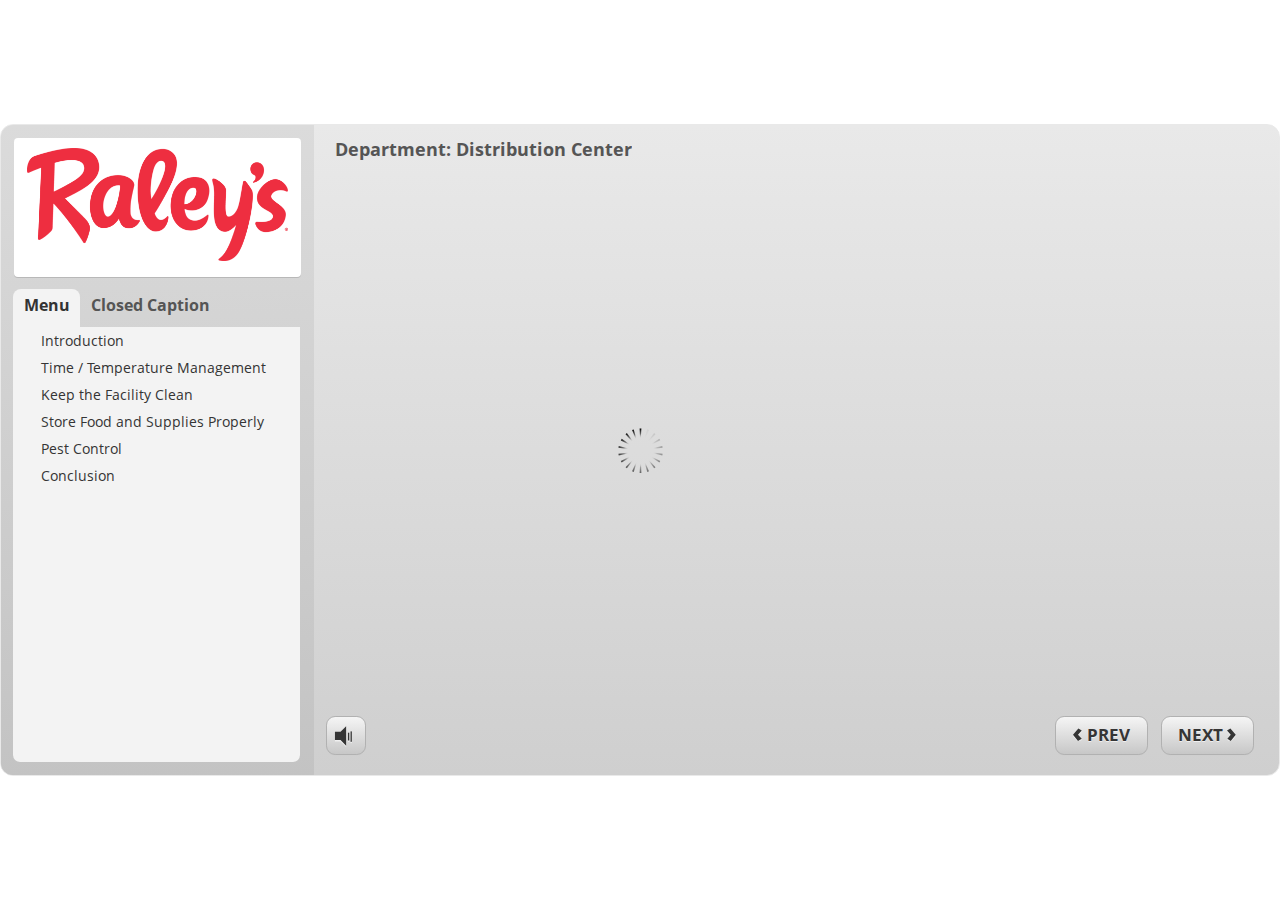
<file: Department Distribution Center - Storyline output/index_lms.html>
<!DOCTYPE html>
<html lang="en-US">
<head>
  <meta charset="utf-8">
  <!-- Created using Storyline 3 - http://www.articulate.com  -->
  <!-- version: 3.12.24693.0 -->
  <title>Department: 
Distribution Center</title>
  <meta http-equiv="x-ua-compatible" content="IE=edge" />
  <meta name="viewport" content="width=device-width, initial-scale=1.0, user-scalable=no, shrink-to-fit=no, minimal-ui" />
  <meta name="apple-mobile-web-app-capable" content="yes" />
  <style>
    html, body { height: 100%; padding: 0; margin: 0 }
    #app { height: 100%; width: 100%; }
  </style>
  <script src="lms/scormdriver.js" charset="utf-8"></script>
  <script>window.THREE = { };</script>
</head>
<body style="background: #FFFFFF" class="cs-HTML theme-classic">
  <!-- 360 -->
  <script>!function(e){function n(e,i){return e.test(i)}function i(e){var i=e||navigator.userAgent,o=i.split("[FBAN");if(void 0!==o[1]&&(i=o[0]),this.apple={phone:n(t,i),ipod:n(d,i),tablet:!n(t,i)&&n(s,i),device:n(t,i)||n(d,i)||n(s,i)},this.amazon={phone:n(h,i),tablet:!n(h,i)&&n(a,i),device:n(h,i)||n(a,i)},this.android={phone:n(h,i)||n(b,i),tablet:!n(h,i)&&!n(b,i)&&(n(a,i)||n(r,i)),device:n(h,i)||n(a,i)||n(b,i)||n(r,i)},this.windows={phone:n(l,i),tablet:n(p,i),device:n(l,i)||n(p,i)},this.other={blackberry:n(f,i),blackberry10:n(u,i),opera:n(c,i),firefox:n(A,i),chrome:n(w,i),device:n(f,i)||n(u,i)||n(c,i)||n(A,i)||n(w,i)},this.seven_inch=n(v,i),this.any=this.apple.device||this.android.device||this.windows.device||this.other.device||this.seven_inch,this.phone=this.apple.phone||this.android.phone||this.windows.phone,this.tablet=this.apple.tablet||this.android.tablet||this.windows.tablet,"undefined"==typeof window)return this}function o(){var e=new i;return e.Class=i,e}var t=/iPhone/i,d=/iPod/i,s=/iPad/i,b=/(?=.*\bAndroid\b)(?=.*\bMobile\b)/i,r=/Android/i,h=/(?=.*\bAndroid\b)(?=.*\bSD4930UR\b)/i,a=/(?=.*\bAndroid\b)(?=.*\b(?:KFOT|KFTT|KFJWI|KFJWA|KFSOWI|KFTHWI|KFTHWA|KFAPWI|KFAPWA|KFARWI|KFASWI|KFSAWI|KFSAWA)\b)/i,l=/IEMobile/i,p=/(?=.*\bWindows\b)(?=.*\bARM\b)/i,f=/BlackBerry/i,u=/BB10/i,c=/Opera Mini/i,w=/(CriOS|Chrome)(?=.*\bMobile\b)/i,A=/(?=.*\bFirefox\b)(?=.*\bMobile\b)/i,v=new RegExp("(?:Nexus 7|BNTV250|Kindle Fire|Silk|GT-P1000)","i");"undefined"!=typeof module&&module.exports&&"undefined"==typeof window?module.exports=i:"undefined"!=typeof module&&module.exports&&"undefined"!=typeof window?module.exports=o():"function"==typeof define&&define.amd?define("isMobile",[],e.isMobile=o()):e.isMobile=o()}(this);
    window.isMobile.apple.tablet = window.isMobile.apple.tablet ||
      (navigator.platform === 'MacIntel' && navigator.maxTouchPoints > 1);
    window.isMobile.apple.device = window.isMobile.apple.device || window.isMobile.apple.tablet;
    window.isMobile.tablet = window.isMobile.tablet || window.isMobile.apple.tablet;
    window.isMobile.any = window.isMobile.any || window.isMobile.apple.tablet;
  </script>

  <div id="focus-sink" aria-hidden="true" tabIndex="-1"></div>

  <div id="preso"></div>
  <script>
    window.DS = {};
    window.globals = {
      DATA_PATH_BASE: '',
      HAS_FRAME: true,
      HAS_SLIDE: true,

      lmsPresent: true,
      tinCanPresent: false,
      cmi5Present: false,
      aoSupport: false,
      scale: 'show all',
      captureRc: false,
      browserSize: 'optimal',
      bgColor: '#FFFFFF',
      features: 'AccessibleText,SettingsControl,TextStyleHyperlinks',
      themeName: 'classic',
      preloaderColor: '#FFFFFF',
      suppressAnalytics: false,
      productChannel: 'perpetual',
      publishSource: 'storyline',
      aid: '',
      cid: 'b14ccafa-268b-4333-8617-e8d9545f4599',
      playerVersion: '3.12.24693.0',
      maxIosVideoElements: 5,

      
      parseParams: function(qs) {
        if (window.globals.parsedParams != null) {
          return window.globals.parsedParams;
        }
        qs = (qs || window.location.search.substr(1)).split('+').join(' ');
        var params = {},
            tokens,
            re = /[?&]?([^=]+)=([^&]*)/g;

        while (tokens = re.exec(qs)) {
          params[decodeURIComponent(tokens[1]).trim()] =
            decodeURIComponent(tokens[2]).trim();
        }
        window.globals.parsedParams = params;
        return params;
      }

    };

    (function() {

      var classTypes = [ 'desktop', 'mobile', 'phone', 'tablet' ];

      var addDeviceClasses = function(prefix, testObj) {
        var curr, i;
        for (i = 0; i < classTypes.length; i++) {
          curr = classTypes[i];
          if (testObj[curr]) {
            document.body.classList.add(prefix + curr);
          }
        }
      };

      var params = window.globals.parseParams(),
          isDevicePreview = params.devicepreview === '1',
          isPhoneOverride = params.deviceType === 'phone' || (isDevicePreview && params.phone == '1'),
          isTabletOverride = (params.deviceType === 'tablet' || isDevicePreview) && !isPhoneOverride,
          isMobileOverride = isPhoneOverride || isTabletOverride;

      var deviceView = {
        desktop: !window.isMobile.any && !isMobileOverride,
        mobile: window.isMobile.any || isMobileOverride,
        phone: isPhoneOverride || (window.isMobile.phone && !isTabletOverride),
        tablet: isTabletOverride || window.isMobile.tablet
      };

      window.globals.deviceView = deviceView;
      window.isMobile.desktop = !window.isMobile.any;
      window.isMobile.mobile = window.isMobile.any;

      addDeviceClasses('view-', deviceView);

    })();
  </script>
  
  <script src='story_content/user.js' type=text/javascript></script>
  <div class="slide-loader"></div>

  <script type="text/javascript">
    if (window.globals.deviceView.isMobile) { var doc = document, loader = doc.body.querySelector('.slide-loader'); [ 1, 2, 3 ].forEach(function(n) { var d = doc.createElement('div'); d.style.backgroundColor = window.globals.preloaderColor; d.classList.add('mobile-loader-dot'); d.classList.add('dot' + n); loader.appendChild(d); }); }
  </script>

  <div class="mobile-load-title-overlay" style="display: none">
    <div class="mobile-load-title">Department: 
Distribution Center</div>
  </div>

  <div class="mobile-chrome-warning"></div>

  <script>
    
    if (window.autoSpider && window.vInterfaceObject) {
      document.querySelector('.mobile-load-title-overlay').style.display = 'none';
    }
  </script>

  

  <link rel="stylesheet" href="html5/data/css/output.min.css" data-noprefix />
</body>
<script src="html5/lib/scripts/bootstrapper.min.js"></script>
</html>
</file>
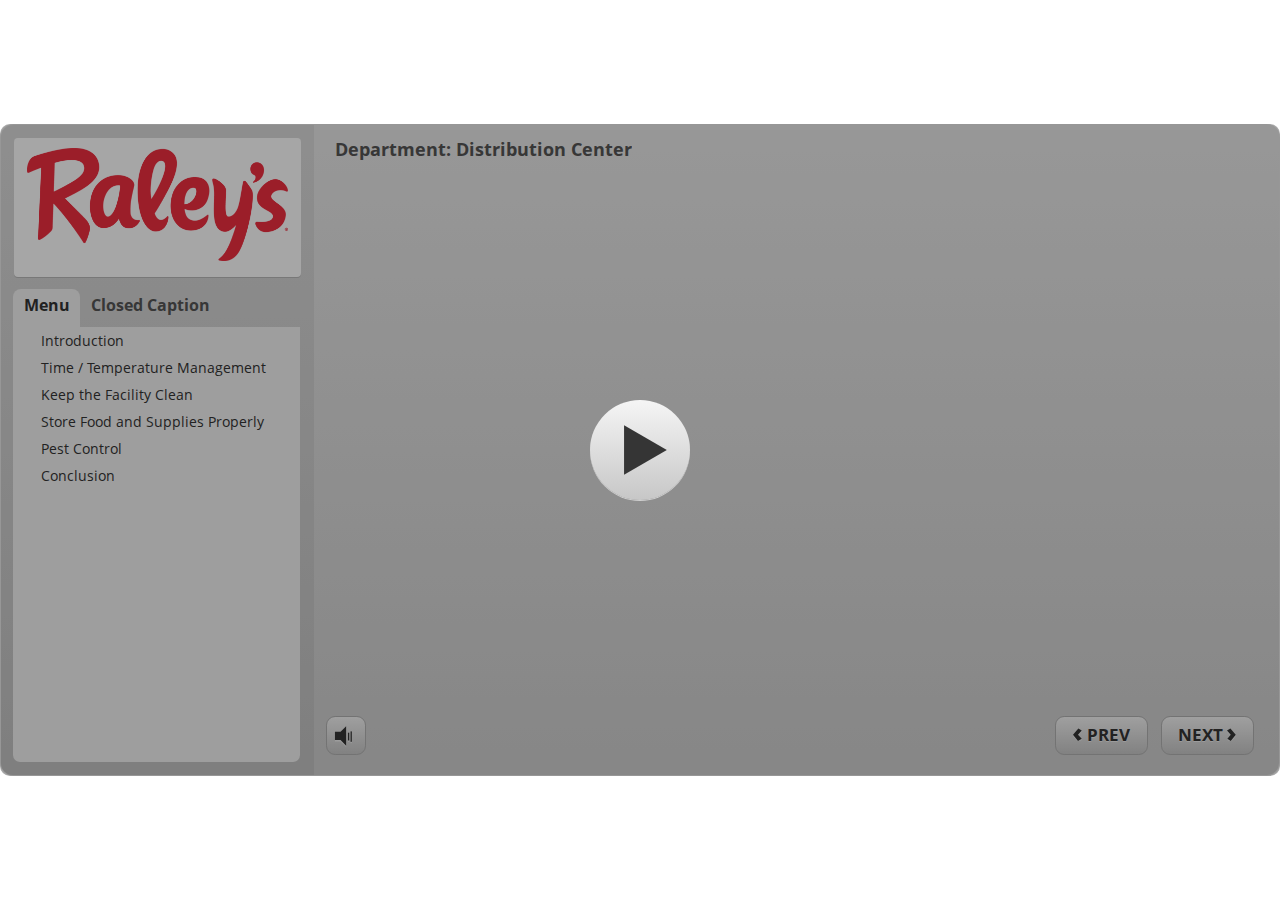
<file: Department Distribution Center - Storyline output/story.html>
<!DOCTYPE html>
<html lang="en-US">
<head>
  <meta charset="utf-8">
  <!-- Created using Storyline 3 - http://www.articulate.com  -->
  <!-- version: 3.12.24693.0 -->
  <title>Department: 
Distribution Center</title>
  <meta http-equiv="x-ua-compatible" content="IE=edge" />
  <meta name="viewport" content="width=device-width, initial-scale=1.0, user-scalable=no, shrink-to-fit=no, minimal-ui" />
  <meta name="apple-mobile-web-app-capable" content="yes" />
  <style>
    html, body { height: 100%; padding: 0; margin: 0 }
    #app { height: 100%; width: 100%; }
  </style>
  
  <script>window.THREE = { };</script>
</head>
<body style="background: #FFFFFF" class="cs-HTML theme-classic">
  <!-- 360 -->
  <script>!function(e){function n(e,i){return e.test(i)}function i(e){var i=e||navigator.userAgent,o=i.split("[FBAN");if(void 0!==o[1]&&(i=o[0]),this.apple={phone:n(t,i),ipod:n(d,i),tablet:!n(t,i)&&n(s,i),device:n(t,i)||n(d,i)||n(s,i)},this.amazon={phone:n(h,i),tablet:!n(h,i)&&n(a,i),device:n(h,i)||n(a,i)},this.android={phone:n(h,i)||n(b,i),tablet:!n(h,i)&&!n(b,i)&&(n(a,i)||n(r,i)),device:n(h,i)||n(a,i)||n(b,i)||n(r,i)},this.windows={phone:n(l,i),tablet:n(p,i),device:n(l,i)||n(p,i)},this.other={blackberry:n(f,i),blackberry10:n(u,i),opera:n(c,i),firefox:n(A,i),chrome:n(w,i),device:n(f,i)||n(u,i)||n(c,i)||n(A,i)||n(w,i)},this.seven_inch=n(v,i),this.any=this.apple.device||this.android.device||this.windows.device||this.other.device||this.seven_inch,this.phone=this.apple.phone||this.android.phone||this.windows.phone,this.tablet=this.apple.tablet||this.android.tablet||this.windows.tablet,"undefined"==typeof window)return this}function o(){var e=new i;return e.Class=i,e}var t=/iPhone/i,d=/iPod/i,s=/iPad/i,b=/(?=.*\bAndroid\b)(?=.*\bMobile\b)/i,r=/Android/i,h=/(?=.*\bAndroid\b)(?=.*\bSD4930UR\b)/i,a=/(?=.*\bAndroid\b)(?=.*\b(?:KFOT|KFTT|KFJWI|KFJWA|KFSOWI|KFTHWI|KFTHWA|KFAPWI|KFAPWA|KFARWI|KFASWI|KFSAWI|KFSAWA)\b)/i,l=/IEMobile/i,p=/(?=.*\bWindows\b)(?=.*\bARM\b)/i,f=/BlackBerry/i,u=/BB10/i,c=/Opera Mini/i,w=/(CriOS|Chrome)(?=.*\bMobile\b)/i,A=/(?=.*\bFirefox\b)(?=.*\bMobile\b)/i,v=new RegExp("(?:Nexus 7|BNTV250|Kindle Fire|Silk|GT-P1000)","i");"undefined"!=typeof module&&module.exports&&"undefined"==typeof window?module.exports=i:"undefined"!=typeof module&&module.exports&&"undefined"!=typeof window?module.exports=o():"function"==typeof define&&define.amd?define("isMobile",[],e.isMobile=o()):e.isMobile=o()}(this);
    window.isMobile.apple.tablet = window.isMobile.apple.tablet ||
      (navigator.platform === 'MacIntel' && navigator.maxTouchPoints > 1);
    window.isMobile.apple.device = window.isMobile.apple.device || window.isMobile.apple.tablet;
    window.isMobile.tablet = window.isMobile.tablet || window.isMobile.apple.tablet;
    window.isMobile.any = window.isMobile.any || window.isMobile.apple.tablet;
  </script>

  <div id="focus-sink" aria-hidden="true" tabIndex="-1"></div>

  <div id="preso"></div>
  <script>
    window.DS = {};
    window.globals = {
      DATA_PATH_BASE: '',
      HAS_FRAME: true,
      HAS_SLIDE: true,

      lmsPresent: false,
      tinCanPresent: false,
      cmi5Present: false,
      aoSupport: false,
      scale: 'show all',
      captureRc: false,
      browserSize: 'optimal',
      bgColor: '#FFFFFF',
      features: 'AccessibleText,SettingsControl,TextStyleHyperlinks',
      themeName: 'classic',
      preloaderColor: '#FFFFFF',
      suppressAnalytics: false,
      productChannel: 'perpetual',
      publishSource: 'storyline',
      aid: '',
      cid: 'b14ccafa-268b-4333-8617-e8d9545f4599',
      playerVersion: '3.12.24693.0',
      maxIosVideoElements: 5,

      
      parseParams: function(qs) {
        if (window.globals.parsedParams != null) {
          return window.globals.parsedParams;
        }
        qs = (qs || window.location.search.substr(1)).split('+').join(' ');
        var params = {},
            tokens,
            re = /[?&]?([^=]+)=([^&]*)/g;

        while (tokens = re.exec(qs)) {
          params[decodeURIComponent(tokens[1]).trim()] =
            decodeURIComponent(tokens[2]).trim();
        }
        window.globals.parsedParams = params;
        return params;
      }

    };

    (function() {

      var classTypes = [ 'desktop', 'mobile', 'phone', 'tablet' ];

      var addDeviceClasses = function(prefix, testObj) {
        var curr, i;
        for (i = 0; i < classTypes.length; i++) {
          curr = classTypes[i];
          if (testObj[curr]) {
            document.body.classList.add(prefix + curr);
          }
        }
      };

      var params = window.globals.parseParams(),
          isDevicePreview = params.devicepreview === '1',
          isPhoneOverride = params.deviceType === 'phone' || (isDevicePreview && params.phone == '1'),
          isTabletOverride = (params.deviceType === 'tablet' || isDevicePreview) && !isPhoneOverride,
          isMobileOverride = isPhoneOverride || isTabletOverride;

      var deviceView = {
        desktop: !window.isMobile.any && !isMobileOverride,
        mobile: window.isMobile.any || isMobileOverride,
        phone: isPhoneOverride || (window.isMobile.phone && !isTabletOverride),
        tablet: isTabletOverride || window.isMobile.tablet
      };

      window.globals.deviceView = deviceView;
      window.isMobile.desktop = !window.isMobile.any;
      window.isMobile.mobile = window.isMobile.any;

      addDeviceClasses('view-', deviceView);

    })();
  </script>
  
  <script src='story_content/user.js' type=text/javascript></script>
  <div class="slide-loader"></div>

  <script type="text/javascript">
    if (window.globals.deviceView.isMobile) { var doc = document, loader = doc.body.querySelector('.slide-loader'); [ 1, 2, 3 ].forEach(function(n) { var d = doc.createElement('div'); d.style.backgroundColor = window.globals.preloaderColor; d.classList.add('mobile-loader-dot'); d.classList.add('dot' + n); loader.appendChild(d); }); }
  </script>

  <div class="mobile-load-title-overlay" style="display: none">
    <div class="mobile-load-title">Department: 
Distribution Center</div>
  </div>

  <div class="mobile-chrome-warning"></div>

  <script>
    
    if (window.autoSpider && window.vInterfaceObject) {
      document.querySelector('.mobile-load-title-overlay').style.display = 'none';
    }
  </script>

  

  <link rel="stylesheet" href="html5/data/css/output.min.css" data-noprefix />
</body>
<script src="html5/lib/scripts/bootstrapper.min.js"></script>
</html>
</file>
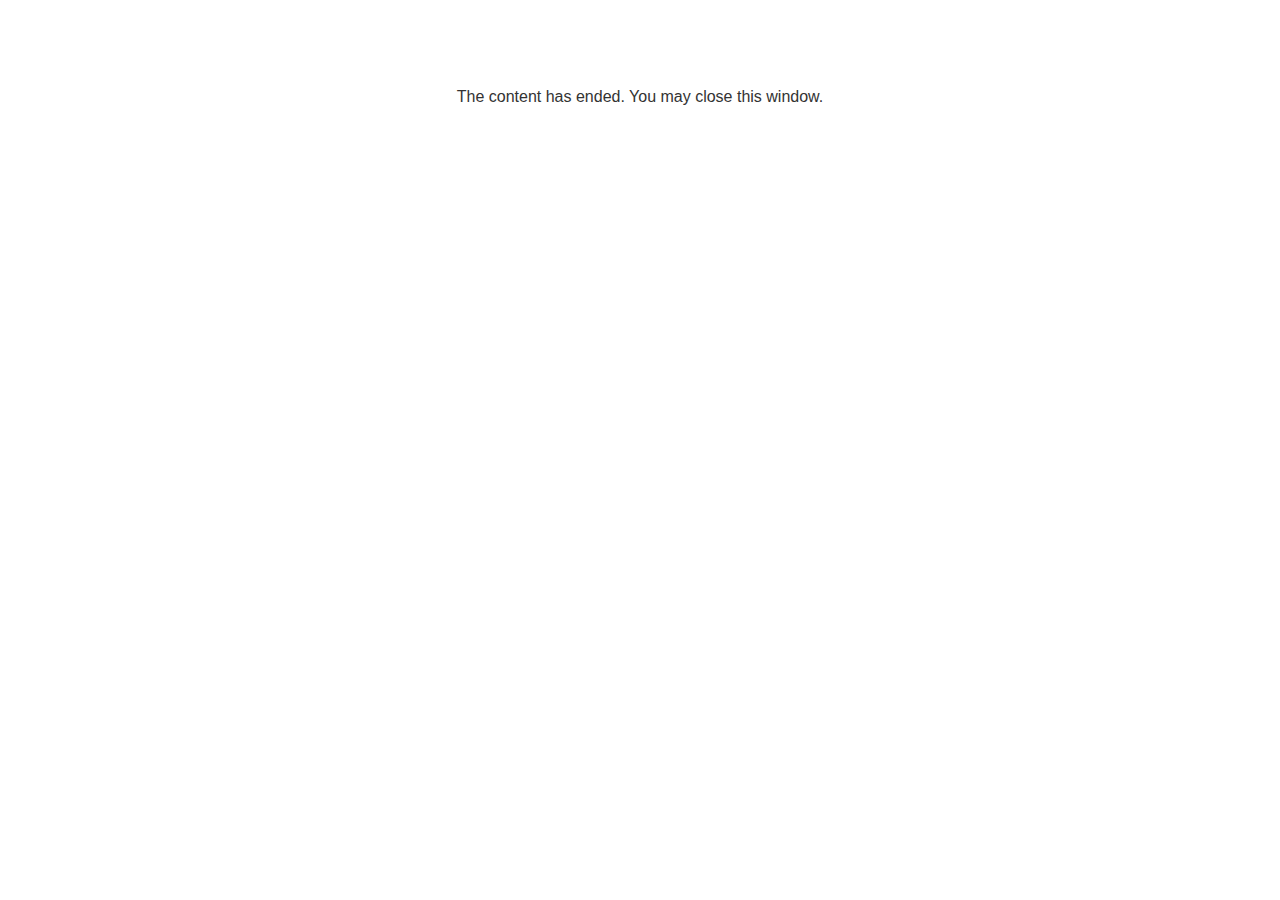
<file: lms/goodbye.html>
<!doctype html>
<html>
<body style="background-color: #ffffff;">

<p role="alert" style="color: #333333;font-family: Open Sans, articulate, tahoma, arial;font-size: medium;text-align: center;">
<br><br><br><br>
The content has ended. You may close this window.
</p>

</body>
</html>
</file>
<file: html5/data/css/output.min.css>
@font-face {
  font-family: 'LatoBold Charset1_ BoldE9569B26';
  src: url('[data-uri]');
  font-style: normal;
  font-weight: normal;
}
@font-face {
  font-family: 'Lato Charset1_ 5V7EHAEx23584787';
  src: url('[data-uri]');
  font-style: normal;
  font-weight: normal;
}
@font-face {
  font-family: 'Trip Sans Ultra Charset209BE8AD';
  src: url('[data-uri]');
  font-style: normal;
  font-weight: normal;
}
@font-face {
  font-family: 'Trip Sans Medium Charse5E0ADBDC';
  src: url('[data-uri]');
  font-style: normal;
  font-weight: normal;
}
@font-face {
  font-family: 'Trip Sans Ultra Charset4F555176';
  src: url('[data-uri]');
  font-style: normal;
  font-weight: normal;
}
@font-face {
  font-family: 'Trip Sans Medium Charse3937428A';
  src: url('[data-uri]');
  font-style: normal;
  font-weight: normal;
}
.cs-HTML {
  background: rgba(40, 40, 40, 1);
}
.cs-npnxnanbnsnfns00000000001 .cs-infopanel  {
  box-shadow: 0 1px 0 rgba(0, 0, 0, 0);
  background: rgba(255, 255, 255, 1);
}
.cs-npnxnanbnsnfns00000000001 .cs-infopanel .cs-link {
  color: rgba(186, 187, 186, 1);
}
.cs-npnxnanbnsnfns00000000001 .cs-infopanel .cs-link:hover {
  color: rgba(255, 255, 255, 1);
}
.cs-npnxnanbnsnfns00000000001 .cs-infopanel .cs-name {
  color: rgba(68, 68, 68, 1);
}
.cs-npnxnanbnsnfns00000000001 .cs-infopanel .cs-title {
  color: rgba(153, 153, 153, 1);
}
.cs-npnxnanbnsnfns00000000001 .cs-infopanelpopup  {
  box-shadow: 0 1px 0 rgba(0, 0, 0, 0);
  background: rgba(0, 0, 0, 0);
}
.cs-npnxnanbnsnfns00000000001 .cs-infopanelpopup .cs-link {
  color: rgba(255, 0, 0, 1);
}
.cs-npnxnanbnsnfns00000000001 .cs-infopanelpopup .cs-link:hover {
  color: rgba(255, 255, 255, 1);
}
.cs-npnxnanbnsnfns00000000001 .cs-infopanelpopup .cs-name {
  color: rgba(255, 255, 255, 1);
}
.cs-npnxnanbnsnfns00000000001 .cs-infopanelpopup .cs-bio {
  color: rgba(186, 187, 186, 1);
}
.cs-npnxnanbnsnfns00000000001 .cs-timer  {
  color: rgba(186, 187, 186, 1);
}
.cs-npnxnanbnsnfns00000000001 .cs-duration stop:first-child {
  stop-color: rgba(60, 60, 60, 1);
}
.cs-npnxnanbnsnfns00000000001 .cs-duration stop:last-child {
  stop-color: rgba(60, 60, 60, 1);
}
.cs-npnxnanbnsnfns00000000001 .cs-elapsed stop:first-child {
  stop-color: rgba(254, 227, 71, 1);
}
.cs-npnxnanbnsnfns00000000001 .cs-elapsed stop:last-child {
  stop-color: rgba(254, 227, 71, 1);
}
.cs-npnxnanbnsnfns00000000001 .cs-timer .cs-pie .cs-innerstroke {
  stroke: rgba(199, 199, 199, 1);
}
.cs-npnxnanbnsnfns00000000001 .cs-timer .cs-pie .cs-innerborder {
  stroke: rgba(255, 255, 255, 1);
}
.cs-npnxnanbnsnfns00000000001 .cs-window  {
  box-shadow: 0 8px 5px rgba(0, 0, 0, 0.2);
  border-color: rgba(49, 99, 0, 0);
  background: rgba(33, 33, 33, 1);
  color: rgba(248, 248, 248, 1);
}
.cs-npnxnanbnsnfns00000000001 .cs-window .cs-diva {
  border-color: rgba(78, 78, 78, 1);
}
.cs-npnxnanbnsnfns00000000001 .cs-window .cs-divb {
  border-color: rgba(78, 78, 78, 0);
}
.cs-npnxnanbnsnfns00000000001 .cs-editor .cs-editor-slide {
  color: rgba(226, 226, 226, 1);
}
.cs-npnxnanbnsnfns00000000001 .cs-editor .cs-editor-html {
  color: rgba(186, 187, 186, 1);
}
.cs-npnxnanbnsnfns00000000001 .cs-editor .cs-editor-button {
  text-shadow: 0 1px 0 rgba(0, 0, 0, 0);
  color: rgba(255, 255, 255, 1);
  border-color: rgba(211, 211, 211, 1);
  background: rgba(34, 34, 34, 1);
}
.cs-npnxnanbnsnfns00000000001 .cs-editor .cs-editor-button:hover {
  background: rgba(68, 68, 68, 1);
}
.cs-npnxnanbnsnfns00000000001 .cs-editor .cs-editor-button:active {
  background: rgba(68, 68, 68, 1);
}
.cs-npnxnanbnsnfns00000000001 .cs-listitem  {
  color: rgba(186, 187, 186, 1);
  border-color: none;
  border: 1px solid transparent;
}
.cs-npnxnanbnsnfns00000000001 .cs-listitem:hover {
  background: rgba(255, 255, 255, 0.06);
  border-color: rgba(108, 108, 108, 1) !important;
  border-width: 1px;
  border-radius: 2px;
  border-style: solid;
  box-sizing: border-box;
}
.cs-npnxnanbnsnfns00000000001 .cs-listitem.hover {
  background: rgba(255, 255, 255, 0.06);
  border-color: rgba(108, 108, 108, 1) !important;
  border-width: 1px;
  border-radius: 2px;
  border-style: solid;
  box-sizing: border-box;
}
.cs-npnxnanbnsnfns00000000001 .cs-glossary  {
  color: rgba(186, 187, 186, 1);
}
.cs-npnxnanbnsnfns00000000001 .cs-glossary .cs-scrolling-panel {
  background: rgba(0, 0, 0, 0);
}
.cs-npnxnanbnsnfns00000000001 .cs-glossary .cs-term.cs-selected .cs-choice-list-trigger {
  color: rgba(255, 255, 255, 1);
  background: rgba(255, 255, 255, 1);
}
.cs-npnxnanbnsnfns00000000001 .cs-glossary .cs-term.cs-selected .cs-choice-list-trigger:focus {
  color: rgba(255, 255, 255, 1);
  background: rgba(255, 255, 255, 1);
}
.cs-npnxnanbnsnfns00000000001 .cs-glossary .cs-term:hover .cs-choice-list-trigger {
  background: rgba(186, 187, 186, 1);
}
.cs-npnxnanbnsnfns00000000001 .cs-glossary .cs-term.hover .cs-choice-list-trigger {
  background: rgba(186, 187, 186, 1);
}
.cs-npnxnanbnsnfns00000000001 .cs-glossary .cs-term .cs-choice-list-trigger:focus {
  background: rgba(186, 187, 186, 1);
}
.cs-npnxnanbnsnfns00000000001 .cs-glossary .cs-diva {
  border-color: rgba(0, 0, 0, 0);
}
.cs-npnxnanbnsnfns00000000001 .cs-glossary .cs-divb {
  border-color: rgba(0, 0, 0, 0);
}
.cs-npnxnanbnsnfns00000000001 .cs-glossary .cs-divc {
  border-color: rgba(0, 0, 0, 0);
}
.cs-npnxnanbnsnfns00000000001 .cs-glossary .cs-heading {
  color: rgba(248, 248, 248, 1);
  font-weight: 700;
}
.note-content p span {
  color: rgba(186, 187, 186, 1);
  line-height: 1.4em;
  font-size: 103.769%;
}
.cs-npnxnanbnsnfns00000000001 .cs-resource .cs-separator {
  border-color: rgba(0, 0, 0, 0);
}
.cs-npnxnanbnsnfns00000000001 .cs-outline  {
  color: rgba(45, 45, 45, 1);
}
.cs-npnxnanbnsnfns00000000001 .cs-outline .cs-diva {
  border-color: rgba(0, 0, 0, 0);
}
.cs-npnxnanbnsnfns00000000001 .cs-outline .cs-divb {
  border-color: rgba(0, 0, 0, 0);
}
.cs-npnxnanbnsnfns00000000001 .cs-outline .cs-divc {
  border-color: rgba(0, 0, 0, 0);
}
.cs-npnxnanbnsnfns00000000001 .cs-outline .cs-search-filter:hover {
  color: rgba(0, 0, 0, 0);
}
.cs-npnxnanbnsnfns00000000001 .cs-outline .cs-search-filter.hover {
  color: rgba(0, 0, 0, 0);
}
.cs-npnxnanbnsnfns00000000001 .cs-transcript  {
  color: rgba(255, 255, 255, 1);
}
.cs-npnxnanbnsnfns00000000001 .cs-transcript .cs-div {
  border-color: rgba(0, 0, 0, 0);
}
.cs-npnxnanbnsnfns00000000001 .cs-tabs:not(.topmenu-item) {
  color: rgba(248, 248, 248, 1);
}
.cs-npnxnanbnsnfns00000000001 .cs-tabs .cs-inner-button:not(.topmenu-item) {
  text-shadow: 0 1px 0 rgba(0, 0, 0, 0);
}
.cs-npnxnanbnsnfns00000000001 .cs-tabs:hover:not(.topmenu-item) {
  color: rgba(248, 248, 248, 1);
}
.cs-npnxnanbnsnfns00000000001 .cs-tabs.cs-selected {
  background: rgba(0, 0, 0, 0);
  color: rgba(248, 248, 248, 1);
}
.cs-npnxnanbnsnfns00000000001 .cs-seekcontrol  {
  background: rgba(0, 0, 0, 0);
  border-color: rgba(0, 0, 0, 0);
}
.cs-npnxnanbnsnfns00000000001 .cs-seekcontrol .cs-button:hover .cs-icon {
  fill: rgba(255, 255, 255, 1);
}
.cs-npnxnanbnsnfns00000000001 .cs-seekcontrol .cs-button.hover .cs-icon {
  fill: rgba(255, 255, 255, 1);
}
.cs-npnxnanbnsnfns00000000001 .cs-seekcontrol .cs-button .cs-icon-shadow {
  fill: rgba(0, 0, 0, 0);
}
.cs-npnxnanbnsnfns00000000001 .cs-seekcontrol .cs-button .cs-icon {
  fill: rgba(180, 180, 180, 1);
}
.cs-npnxnanbnsnfns00000000001 .cs-seekcontrol .cs-seek .cs-fill {
  background: rgba(255, 255, 255, 0.6);
}
.cs-npnxnanbnsnfns00000000001 .cs-seekcontrol .cs-seek {
  background: rgba(108, 108, 108, 1);
  border-color: rgba(0, 0, 0, 0);
}
.cs-npnxnanbnsnfns00000000001 .cs-searchinput .cs-input {
  color: rgba(186, 187, 186, 1);
  border-color: rgba(0, 0, 0, 0);
  background: rgba(255, 255, 255, 0.06);
}
.cs-npnxnanbnsnfns00000000001 .cs-searchinput .cs-input:focus {
  color: rgba(248, 248, 248, 1);
  background: rgba(41, 41, 41, 1);
}
.cs-npnxnanbnsnfns00000000001 .cs-searchinput .cs-input:hover {
  box-shadow: inset 0 0 1px 0 rgba(69, 126, 19, 0);
}
.cs-npnxnanbnsnfns00000000001 .cs-searchinput .cs-input.hover {
  box-shadow: inset 0 0 1px 0 rgba(69, 126, 19, 0);
}
.cs-npnxnanbnsnfns00000000001 .cs-searchinput .cs-button .cs-icon {
  fill: rgba(186, 187, 186, 1);
}
.cs-npnxnanbnsnfns00000000001 .cs-searchinput .cs-button:hover {
  fill: rgba(63, 133, 0, 1);
}
.cs-npnxnanbnsnfns00000000001 .cs-searchinput .cs-button.hover {
  fill: rgba(63, 133, 0, 1);
}
.cs-npnxnanbnsnfns00000000001 .cs-menu  {
  box-shadow: 0 1px 0 rgba(0, 0, 0, 0);
  background: rgba(33, 33, 33, 1);
}
.cs-npnxnanbnsnfns00000000001 .cs-topmenu-item.active .cs-tab {
  background: rgba(33, 33, 33, 1);
}
.cs-npnxnanbnsnfns00000000001 .cs-logo  {
  box-shadow: 0 1px 0 rgba(37, 75, 0, 1);
  background: rgba(255, 255, 255, 0);
}
.cs-npnxnanbnsnfns00000000001 .cs-checkbox  {
  color: rgba(255, 255, 255, 1);
}
.cs-npnxnanbnsnfns00000000001 .cs-checkbox:hover {
  border-color: rgba(175, 221, 130, 1);
}
.cs-npnxnanbnsnfns00000000001 .cs-checkbox.hover {
  border-color: rgba(175, 221, 130, 1);
}
.cs-npnxnanbnsnfns00000000001 .cs-checkbox .cs-box {
  color: rgba(255, 255, 255, 1);
  border-color: rgba(42, 83, 0, 1);
}
.cs-npnxnanbnsnfns00000000001 .cs-checkbox .cs-box:checked::after {
  color: rgba(43, 196, 0, 1);
}
.cs-npnxnanbnsnfns00000000001 .cs-button  {
  text-shadow: 0 1px 0 rgba(0, 0, 0, 0);
  color: rgba(186, 187, 186, 1);
  border-color: rgba(0, 0, 0, 0);
  background: rgba(0, 0, 0, 0);
  box-shadow: 0 1px 0 rgba(0, 0, 0, 0);
}
.cs-npnxnanbnsnfns00000000001 .cs-button .cs-icon {
  fill: rgba(186, 187, 186, 1);
}
.cs-npnxnanbnsnfns00000000001 .cs-button .cs-icon-shadow {
  fill: rgba(0, 0, 0, 0);
}
.cs-npnxnanbnsnfns00000000001 .cs-button:hover {
  background: rgba(248, 248, 248, 1);
}
.cs-npnxnanbnsnfns00000000001 .cs-button.hover {
  background: rgba(248, 248, 248, 1);
}
.cs-npnxnanbnsnfns00000000001 .cs-button:active {
  background: rgba(0, 0, 0, 0);
}
.cs-npnxnanbnsnfns00000000001 .cs-button.cs-disabled:hover {
  background: rgba(0, 0, 0, 0);
}
.cs-npnxnanbnsnfns00000000001 .cs-button.cs-disabled.hover {
  background: rgba(0, 0, 0, 0);
}
.cs-npnxnanbnsnfns00000000001 .cs-button.cs-disabled:active {
  background: rgba(0, 0, 0, 0);
}
.cs-npnxnanbnsnfns00000000001 .cs-button.cs-volume:hover {
  background: rgba(0, 0, 0, 0);
}
.cs-npnxnanbnsnfns00000000001 .cs-button.cs-volume.hover {
  background: rgba(0, 0, 0, 0);
}
.cs-npnxnanbnsnfns00000000001 .cs-button.cs-volume:active {
  background: rgba(0, 0, 0, 0);
}
.cs-npnxnanbnsnfns00000000001.cs-base  {
  color: rgba(186, 187, 186, 1);
  border-color: rgba(40, 40, 40, 1);
  background: rgba(40, 40, 40, 1);
}
.cs-npnxnanbnsnfns00000000001.cs-base .cs-separator .cs-diva {
  background: rgba(69, 69, 69, 1);
}
.cs-npnxnanbnsnfns00000000001.cs-base .cs-separator .cs-divb {
  background: rgba(0, 0, 0, 0);
}
.cs-npnxnanbnsnfns00000000001.cs-base .cs-topmenu-item.active .cs-tab {
  border-color: rgba(69, 69, 69, 1);
}
.cs-npnxnanbnsnfns00000000001.cs-base .cs-topmenu-item.active .cs-panel {
  border-color: rgba(69, 69, 69, 1);
}
.cs-npnxnanbnsnfns00000000001.cs-base .cs-left {
  background: rgba(33, 33, 33, 1);
}
.cs-npnxnanbnsnfns00000000001.cs-base .cs-area-primary .cs-slide-container {
  background: rgba(40, 40, 40, 1);
}
.cs-npnxnanbnsnfns00000000001.cs-base.cs-custom-theme .cs-brandhighlight-bg {
  background: rgba(79, 189, 244, 1) !important;
}
.cs-npnxnanbnsnfns00000000001.cs-base.cs-custom-theme .cs-brandhighlight-secondary-bg {
  background: rgba(255, 255, 255, 1) !important;
}
.cs-npnxnanbnsnfns00000000001.cs-base.cs-custom-theme .cs-brandhighlight-border {
  border-color: rgba(79, 189, 244, 1) !important;
}
.cs-npnxnanbnsnfns00000000001.cs-base.cs-custom-theme .cs-brandhighlight-text {
  color: rgba(79, 189, 244, 1) !important;
}
.cs-npnxnanbnsnfns00000000001.cs-base.cs-custom-theme .cs-brandhighlight-fill {
  fill: rgba(79, 189, 244, 1) !important;
}
.cs-npnxnanbnsnfns00000000001.cs-base.cs-custom-theme .cs-listitem.cs-selected {
  background-color: rgba(255, 255, 255, 0.06) !important;
}
.cs-npnxnanbnsnfns00000000001 .cs-volume::-moz-range-thumb {
  border-color: rgba(43, 85, 0, 1);
  box-shadow: inset 0 0 1px 0 rgba(43, 85, 0, 1);
  background: rgba(255, 255, 255, 1);
}
.cs-npnxnanbnsnfns00000000001 .cs-volume::-ms-thumb {
  border-color: rgba(43, 85, 0, 1);
  box-shadow: inset 0 0 1px 0 rgba(43, 85, 0, 1);
  background: rgba(255, 255, 255, 1);
}
.cs-npnxnanbnsnfns00000000001 .cs-volume::-webkit-slider-thumb {
  border-color: rgba(43, 85, 0, 1);
  box-shadow: inset 0 0 1px 0 rgba(43, 85, 0, 1);
  background: rgba(255, 255, 255, 1);
}
.cs-npnxnanbnsnfns00000000001 .cs-volume::-moz-range-track {
  border-color: rgba(66, 140, 1, 1);
  background: rgba(108, 108, 108, 1);
}
.cs-npnxnanbnsnfns00000000001 .cs-volume::-ms-track {
  border-color: rgba(66, 140, 1, 1);
  background: rgba(108, 108, 108, 1);
}
.cs-npnxnanbnsnfns00000000001 .cs-volume::-webkit-slider-runnable-track {
  border-color: rgba(66, 140, 1, 1);
  background: rgba(108, 108, 108, 1);
}
body.show-focus .tab-focus-box {
  box-shadow: 0 0 0 1px rgba(255, 255, 0, 1), 0 0 0 3px rgba(0, 32, 96, 1), 0 0 5px 5px rgba(255, 255, 0, 1);
  border-color: transparent;
  outline: 2px transparent solid;
}
.skipnav {
  box-shadow: 0 0 0 1px rgba(255, 255, 0, 1), 0 0 0 3px rgba(0, 32, 96, 1), 0 0 5px 5px rgba(255, 255, 0, 1);
  border-color: transparent;
  outline: 2px transparent solid;
}
.cs-npnxnanbnsnfns00000000001 .cs-listitem:hover {
  color: none;
}
.cs-npnxnanbnsnfns00000000001 .cs-listitem.hover {
  color: none;
}
.cs-npnxnanbnsnfns00000000001 .cs-listitem.cs-viewed {
  color: #BABBBA;
}
.cs-npnxnanbnsnfns00000000001 .cs-listitem {
  color: #BABBBA;
}
.cs-npnxnanbnsnfns00000000001 .cs-listitem:hover .cs-icon-carrot * {
  fill: none;
}
.cs-npnxnanbnsnfns00000000001 .cs-listitem.hover .cs-icon-carrot * {
  fill: none;
}
.cs-npnxnanbnsnfns00000000001 .cs-listitem .cs-icon-carrot {
  color: none;
  top: calc(3px);
}
.cs-npnxnanbnsnfns00000000001 .cs-listitem .cs-icon-carrot .cs-shadow {
  color: #F8F8F8;
}
.cs-npnxnanbnsnfns00000000001 .item-collapsible .is-scene {
  color: #F8F8F8 !important;
  font-weight: 700;
}
.cs-npnxnanbnsnfns00000000001 .is-scene .cs-icon-carrot * {
  color: #F8F8F8 !important;
  font-weight: 700;
}
.cs-npnxnanbnsnfns00000000001 .is-scene:not(.outline-links-collapse) > a {
  color: #F8F8F8;
}
.cs-npnxnanbnsnfns00000000001 .is-scene:not(.outline-links-collapse) .cs-icon-carrot * {
  fill: none !important;
  color: #F8F8F8 !important;
}
.cs-npnxnanbnsnfns00000000001 .tabs, .cs-npnxnanbnsnfns00000000001 .cs-logo {
  border-bottom: 1px solid rgba(108, 108, 108, 1);
}
.cs-npnxnanbnsnfns00000000001 .area-secondary-wrapper:after {
  background-image: url('[data-uri]');
  background-size: 100%;
}
.cs-npnxnanbnsnfns00000000001 .panel-footer {
  background: #212121;
}
.cs-npnxnanbnsnfns00000000001 #outline-search {
  background: rgba(255, 255, 255, 0.06);
  border-color: rgba(108, 108, 108, 1);
  border-width: 1px;
  border-style: solid;
}
.cs-npnxnanbnsnfns00000000001 .topmenu-panel #outline-search {
  background: #545454;
}
.cs-npnxnanbnsnfns00000000001 .search-icon circle, .cs-npnxnanbnsnfns00000000001 .search-icon path {
  stroke: #BABBBA;
}
.cs-npnxnanbnsnfns00000000001 #outline-search input[type   =search] {
  color: #F8F8F8;
}
.cs-npnxnanbnsnfns00000000001 #outline-search ::-webkit-input-placeholder {
  color: #BABBBA !important;
}
.cs-npnxnanbnsnfns00000000001 #outline-search :-ms-input-placeholder {
  color: #BABBBA !important;
}
.cs-npnxnanbnsnfns00000000001 #outline-search ::-moz-placeholder {
  color: #BABBBA !important;
  opacity: 1;
}
.cs-npnxnanbnsnfns00000000001 .cs-topmenu-item.active, body:not(.is-touchable-tablet) .cs-npnxnanbnsnfns00000000001 .cs-topmenu-item:hover {
  color: #F8F8F8;
}
.cs-npnxnanbnsnfns00000000001 .cs-topmenu-item.button-tapped {
  color: #F8F8F8;
}
.cs-npnxnanbnsnfns00000000001 .cs-topmenu-item.active .cs-tab, .cs-npnxnanbnsnfns00000000001 .cs-topmenu-item .cs-tab {
  background: transparent !important;
  border: none !important;
}
.cs-npnxnanbnsnfns00000000001 .top-tabs-drop-icon div {
  background: #BABBBA;
}
.cs-npnxnanbnsnfns00000000001 .cs-panel.topmenu-panel .panel-content, .cs-npnxnanbnsnfns00000000001 .top-tabs-drop {
  background: #212121;
}
.cs-npnxnanbnsnfns00000000001 .cs-topmenu-item.active .cs-panel {
  background: #212121;
}
.cs-npnxnanbnsnfns00000000001 .cs-menu.topmenu-panel, .cs-npnxnanbnsnfns00000000001 .top-tabs-drop {
  border: 1px solid rgba(69, 69, 69, 1) !important;
  border-radius: 3px;
}
.cs-npnxnanbnsnfns00000000001 .resources .resources-list a:hover {
  background: rgba(255, 255, 255, 0.06);
}
body:not(.is-touchable-tablet) .cs-npnxnanbnsnfns00000000001 .resources .resources-list a:hover {
  background: rgba(255, 255, 255, 0.06);
}
.cs-npnxnanbnsnfns00000000001 .resources .resources-list a.hover {
  background: rgba(255, 255, 255, 0.06);
}
body:not(.is-touchable-tablet) .cs-npnxnanbnsnfns00000000001 .resources .resources-list a.hover {
  background: rgba(255, 255, 255, 0.06);
}
.cs-npnxnanbnsnfns00000000001 .resources .resources-list a.button-tapped {
  background: rgba(255, 255, 255, 0.06);
}
.cs-npnxnanbnsnfns00000000001 .cs-icon path, .cs-npnxnanbnsnfns00000000001 .cs-icon rect, .cs-npnxnanbnsnfns00000000001 .cs-icon polygon, .cs-npnxnanbnsnfns00000000001 .menu-icon-wrapper.menu-icon-wrapper-hover path {
  fill: #BABBBA;
}
.cs-npnxnanbnsnfns00000000001 .cs-icon .icon-stroke-only {
  fill: none !important;
  stroke: #BABBBA !important;
}
body:not(.is-touchable-tablet) .cs-npnxnanbnsnfns00000000001 .cs-button:hover .cs-icon path, body:not(.is-touchable-tablet) .cs-npnxnanbnsnfns00000000001 .cs-button:hover .cs-icon rect, body:not(.is-touchable-tablet) .cs-npnxnanbnsnfns00000000001 .cs-button:hover .cs-icon polygon {
  fill: #F8F8F8;
}
body:not(.is-touchable-tablet) .cs-npnxnanbnsnfns00000000001 .cs-tabs:hover .search-icon circle, body:not(.is-touchable-tablet) .cs-npnxnanbnsnfns00000000001 .cs-tabs:hover .search-icon path {
  stroke: #F8F8F8;
}
.cs-npnxnanbnsnfns00000000001 .cs-button.button-tapped .cs-icon path, .cs-npnxnanbnsnfns00000000001 .cs-button.button-tapped .cs-icon rect, .cs-npnxnanbnsnfns00000000001 .cs-button.button-tapped .cs-icon polygon {
  fill: #F8F8F8;
}
body:not(.is-touchable-tablet) .cs-npnxnanbnsnfns00000000001 .cs-button:hover .cs-icon .icon-stroke-only {
  fill: none !important;
  stroke: #F8F8F8 !important;
}
.cs-npnxnanbnsnfns00000000001 .cs-button:button-tapped .cs-icon .icon-stroke-only {
  fill: none !important;
  stroke: #F8F8F8 !important;
}
.cs-npnxnanbnsnfns00000000001 .menu-icon-wrapper.menu-icon-wrapper-hover svg path {
  fill: #F8F8F8;
}
.floating-sidebar:not(.sidebar-closed) .cs-npnxnanbnsnfns00000000001 #hamburger .menu-icon-wrapper svg path {
  fill: #BABBBA;
}
.floating-sidebar:not(.sidebar-closed) .cs-npnxnanbnsnfns00000000001 #hamburger .menu-icon-wrapper.menu-icon-wrapper-hover svg path {
  fill: #F8F8F8;
}
.cs-npnxnanbnsnfns00000000001 .volume .btn:before {
  background-image: url('[data-uri]');
}
.cs-npnxnanbnsnfns00000000001 .volume-track {
  background: #6C6C6C;
}
.cs-npnxnanbnsnfns00000000001 .volume-icon circle {
  stroke: #BABBBA;
}
.cs-npnxnanbnsnfns00000000001 .cs-settings > .settings-panel {
  background: #212121;
  border: 1px solid rgba(69, 69, 69, 1) !important;
  border-radius: 3px;
}
.cs-npnxnanbnsnfns00000000001 .cs-settings > .panel-down-arrow {
  fill: #212121;
}
.cs-npnxnanbnsnfns00000000001 .switch-toggle .border {
  stroke: #7C7C7C;
}
.cs-npnxnanbnsnfns00000000001 .switch-toggle .thumb-off .thumb {
  fill: #A2A2A2;
}
.cs-npnxnanbnsnfns00000000001 .switch-toggle .thumb-on .track {
  fill: rgba(79, 189, 244, 1);
}
.cs-npnxnanbnsnfns00000000001 .switch-toggle .thumb-off .track {
  fill: rgba(255, 255, 255, 0.1);
}
.cs-npnxnanbnsnfns00000000001 .switch-label {
  color: #BABBBA;
}
.cs-npnxnanbnsnfns00000000001 .cs-panel .scrollarea-btn:after {
  background: rgba(179, 180, 179, 0.75);
}
.scrollarea-scrollbar:hover .scrollarea-btn:after, .scrollarea-scrollbar.highlight-scrollbar .scrollarea-btn:after {
  background: rgba(179, 180, 179, 0.75);
}
.floating-sidebar .sidebar-overlay {
  background: rgba(0, 0, 0, 0.85);
}
.cs-npnxnanbnsnfns00000000001 .overlay-message {
  background: rgba(0, 0, 0, 0.85);
}
.cs-npnxnanbnsnfns00000000001 .top-ui-bg, .cs-npnxnanbnsnfns00000000001 .bottom-ui-bg, .cs-npnxnanbnsnfns00000000001 .right-ui-bg, .cs-npnxnanbnsnfns00000000001 .left-ui-bg {
  background: rgba(40, 40, 40, 0.8);
}
.cs-npnxnanbnsnfns00000000001 .circle-progress-bg {
  fill: #282828;
}
.cs-npnxnanbnsnfns00000000001 .circle-progress-well {
  fill: #6C6C6C;
}
.cs-npnxnanbnsnfns00000000001 .circle-progress-pie {
  stroke: #6C6C6C;
}
.cs-npnxnanbnsnfns00000000001 .lightbox .option-pane {
  background: rgba(40, 40, 40, 0.8);
}
.cs-npnxnanbnsnfns00000000001 .lightbox .option-pane:before {
  background: #282828;
}
.cs-npnxnanbnsnfns00000000001 .message-window {
  background: #212121;
  border: 1px solid rgba(255, 255, 255, 1) !important;
  border-radius: 3px;
}
.cs-npnxnanbnsnfns00000000001 .message-window-header p, .cs-npnxnanbnsnfns00000000001 .message-window-text {
  color: #F8F8F8;
}
.cs-npnxnanbnsnfns00000000001 .message-window-header p {
  border-bottom: 1px solid rgba(255, 255, 255, 1);
}
.cs-npnxnanbnsnfns00000000001 .message-window button.slide-object-button {
  border: 1px solid rgba(255, 255, 255, 1) !important;
}
.cs-npnxnanbnsnfns00000000001 .message-window button.slide-object-button:hover {
  background: rgba(255, 255, 255, 0.06) !important;
}
.message-window .slide-object-button tspan, .message-window .slide-object-button-text tspan {
  fill: #F8F8F8 !important;
}
body:not(.is-touchable-tablet) .cs-npnxnanbnsnfns00000000001 .cs-button:hover .text {
  color: #F8F8F8;
}
.cs-npnxnanbnsnfns00000000001 .cs-button.button-tapped .text {
  color: #F8F8F8;
}
.cs-npnxnanbnsnfns00000000001.cs-base {
  background: #282828;
}
.cs-npnxnanbnsnfns00000000001 .cs-menu {
  background: transparent;
}
.cs-npnxnanbnsnfns00000000001 .progress-bar .progress-bar-fill:after {
  background: #FFFFFF !important;
}
.cs-npnxnanbnsnfns00000000001 .volume-dot {
  background: #FFFFFF !important;
}
.fn-npnxnanbsnfns00000000001 {
  font-family: 'Lato22AB4CAF';
  -webkit-font-variant-ligatures: no-common-ligatures;
  font-variant-ligatures: no-common-ligatures;
}
.fn-pxabnsnfns00000000001 {
  font-family: 'Lato22AB4CAF';
  -webkit-font-variant-ligatures: no-common-ligatures;
  font-variant-ligatures: no-common-ligatures;
}
.fn-npxnabnsnfns00000000001 {
  font-family: 'Lato22AB4CAF';
  -webkit-font-variant-ligatures: no-common-ligatures;
  font-variant-ligatures: no-common-ligatures;
}
.fn-npnxnanbnsnfns00000000001 {
  font-family: 'Lato22AB4CAF';
  -webkit-font-variant-ligatures: no-common-ligatures;
  font-variant-ligatures: no-common-ligatures;
}
.fn-pxabnsnfns00000000000 {
  font-family: 'Lato22AB4CAF';
  -webkit-font-variant-ligatures: no-common-ligatures;
  font-variant-ligatures: no-common-ligatures;
}
@font-face {
  font-family: 'Lato22AB4CAF';
  src: url('[data-uri]');
  font-style: normal;
  font-weight: bold;
}
@font-face {
  font-family: 'Lato22AB4CAF';
  src: url('[data-uri]');
  font-style: normal;
  font-weight: normal;
}
.cs-InvalidPromptSlide .cs-5VUaaWjRes1-InvalidPromptSlide-btn0 {
  color: rgba(255, 255, 255, 1);
  border-color: rgba(211, 211, 211, 1);
  background: rgba(34, 34, 34, 1);
  text-shadow: 0 1px 0 rgba(0, 0, 0, 0);
}
.cs-InvalidPromptSlide .cs-5VUaaWjRes1-InvalidPromptSlide-btn0 .cs-html {
  color: rgba(186, 187, 186, 1);
}
.cs-InvalidPromptSlide .cs-5VUaaWjRes1-InvalidPromptSlide-btn0 .cs-slide {
  border-color: rgba(226, 226, 226, 1);
}
.cs-InvalidPromptSlide .cs-5VUaaWjRes1-InvalidPromptSlide-btn0:hover {
  background: rgba(68, 68, 68, 1);
}
.cs-InvalidPromptSlide .cs-5VUaaWjRes1-InvalidPromptSlide-btn0:active {
  background: rgba(68, 68, 68, 1);
}
.cs-PrintPromptSlide .cs-5VUaaWjRes1-PrintPromptSlide-btn0 {
  color: rgba(255, 255, 255, 1);
  border-color: rgba(211, 211, 211, 1);
  background: rgba(34, 34, 34, 1);
  text-shadow: 0 1px 0 rgba(0, 0, 0, 0);
}
.cs-PrintPromptSlide .cs-5VUaaWjRes1-PrintPromptSlide-btn0 .cs-html {
  color: rgba(186, 187, 186, 1);
}
.cs-PrintPromptSlide .cs-5VUaaWjRes1-PrintPromptSlide-btn0 .cs-slide {
  border-color: rgba(226, 226, 226, 1);
}
.cs-PrintPromptSlide .cs-5VUaaWjRes1-PrintPromptSlide-btn0:hover {
  background: rgba(68, 68, 68, 1);
}
.cs-PrintPromptSlide .cs-5VUaaWjRes1-PrintPromptSlide-btn0:active {
  background: rgba(68, 68, 68, 1);
}
.cs-ResumePromptSlide .cs-5VUaaWjRes1-ResumePromptSlide-btn0 {
  color: rgba(255, 255, 255, 1);
  border-color: rgba(211, 211, 211, 1);
  background: rgba(34, 34, 34, 1);
  text-shadow: 0 1px 0 rgba(0, 0, 0, 0);
}
.cs-ResumePromptSlide .cs-5VUaaWjRes1-ResumePromptSlide-btn0 .cs-html {
  color: rgba(186, 187, 186, 1);
}
.cs-ResumePromptSlide .cs-5VUaaWjRes1-ResumePromptSlide-btn0 .cs-slide {
  border-color: rgba(226, 226, 226, 1);
}
.cs-ResumePromptSlide .cs-5VUaaWjRes1-ResumePromptSlide-btn0:hover {
  background: rgba(68, 68, 68, 1);
}
.cs-ResumePromptSlide .cs-5VUaaWjRes1-ResumePromptSlide-btn0:active {
  background: rgba(68, 68, 68, 1);
}
.cs-ResumePromptSlide .cs-5VUaaWjRes1-ResumePromptSlide-btn1 {
  color: rgba(255, 255, 255, 1);
  border-color: rgba(211, 211, 211, 1);
  background: rgba(34, 34, 34, 1);
  text-shadow: 0 1px 0 rgba(0, 0, 0, 0);
}
.cs-ResumePromptSlide .cs-5VUaaWjRes1-ResumePromptSlide-btn1 .cs-html {
  color: rgba(186, 187, 186, 1);
}
.cs-ResumePromptSlide .cs-5VUaaWjRes1-ResumePromptSlide-btn1 .cs-slide {
  border-color: rgba(226, 226, 226, 1);
}
.cs-ResumePromptSlide .cs-5VUaaWjRes1-ResumePromptSlide-btn1:hover {
  background: rgba(68, 68, 68, 1);
}
.cs-ResumePromptSlide .cs-5VUaaWjRes1-ResumePromptSlide-btn1:active {
  background: rgba(68, 68, 68, 1);
}
.cs-ExternalInterfaceErrorSlide .cs-buttonOK {
  color: rgba(255, 255, 255, 1);
  border-color: rgba(211, 211, 211, 1);
  background: rgba(34, 34, 34, 1);
  text-shadow: 0 1px 0 rgba(0, 0, 0, 0);
}
.cs-ExternalInterfaceErrorSlide .cs-buttonOK .cs-html {
  color: rgba(186, 187, 186, 1);
}
.cs-ExternalInterfaceErrorSlide .cs-buttonOK .cs-slide {
  border-color: rgba(226, 226, 226, 1);
}
.cs-ExternalInterfaceErrorSlide .cs-buttonOK:hover {
  background: rgba(68, 68, 68, 1);
}
.cs-ExternalInterfaceErrorSlide .cs-buttonOK:active {
  background: rgba(68, 68, 68, 1);
}
</file>
